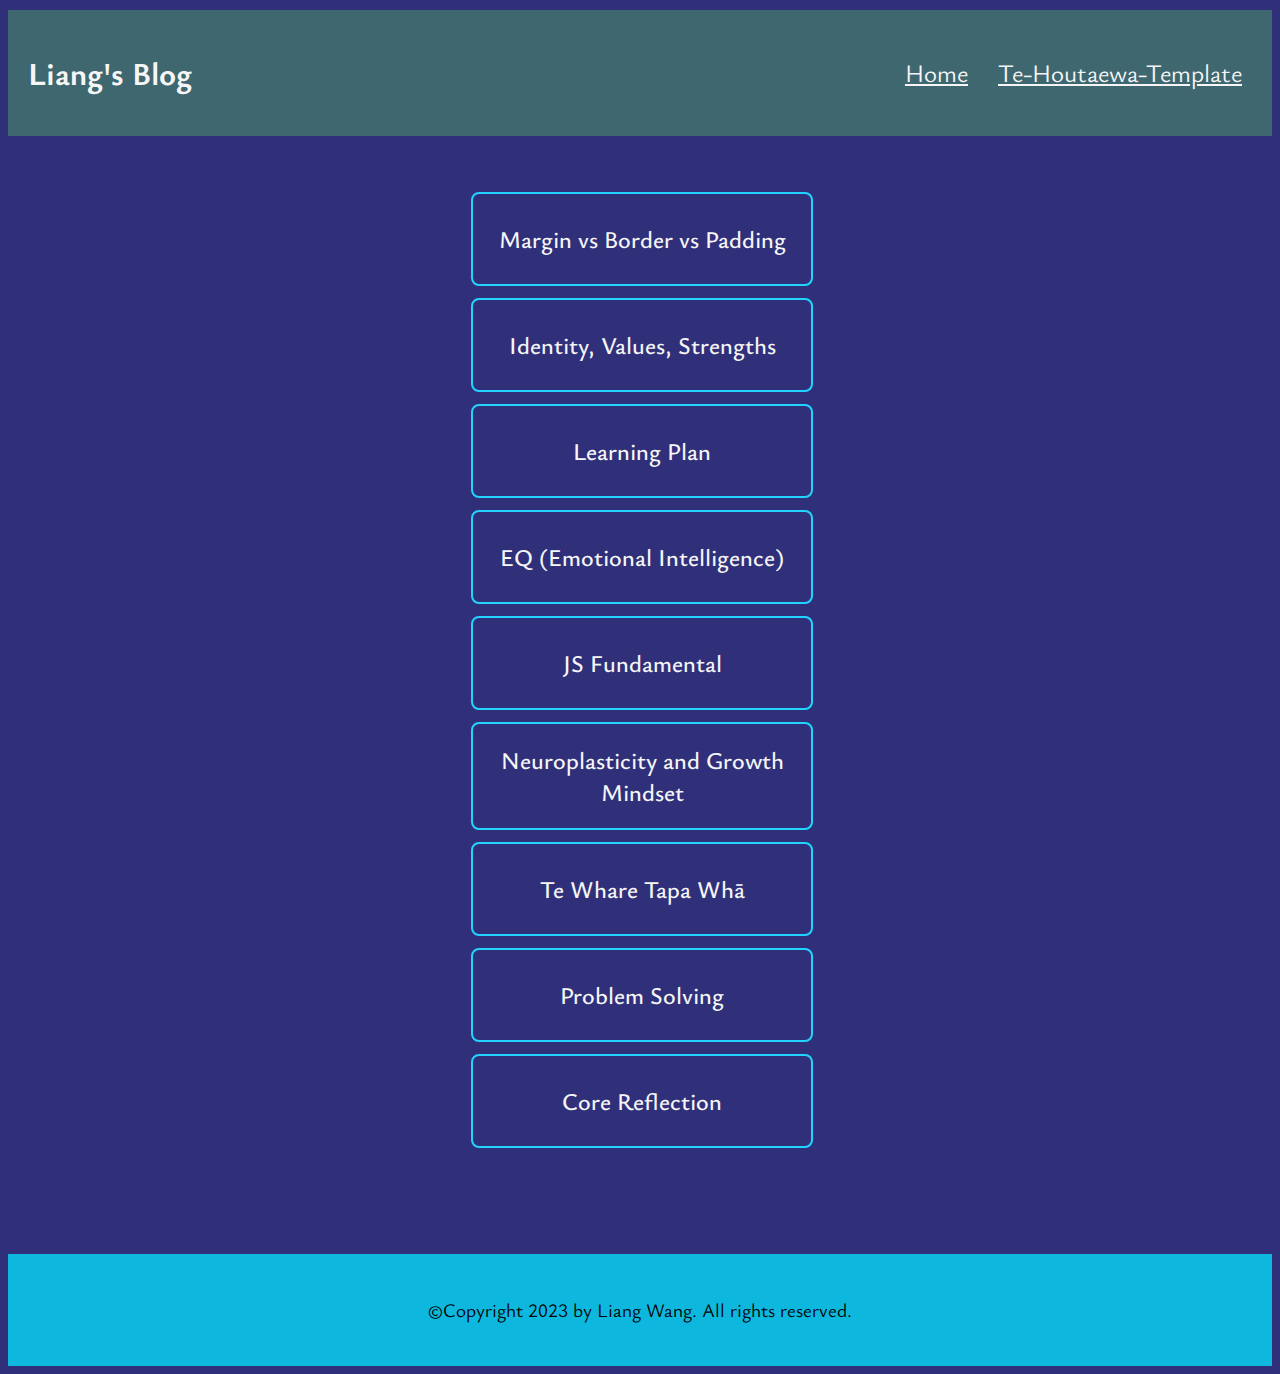
<file: index.html>
<html>
  <head>
    <title>Liang Wang's blog</title>
    <meta name="viewport" content="width=device-width, initial-scale=1.0" />
     <link href="./styles/main.css" rel="stylesheet" type="text/css">
  <body>
    <header class="header"> 
      <h1 id="menu-item">Liang's Blog</h1>
      <ul id="navigation">
        <li class="menu-item"><a href="index.html" class="menu-link">Home</a></li>
        <li class="menu-item"><a href="./blog/te-houtaewa-template.html" class="menu-link">Te-Houtaewa-Template</a></li>
      </ul>
    </header>    
    <main class="home-content">
      <section class="main-content-section"> 
        <div class="blog-content"> 
          <div class="blog-content-wrap">
            <a class="link" href="./blog/html-css.html">Margin vs Border vs Padding</a>
          </div>
          <div class="blog-content-wrap">
            <a class="link" href="./blog/identity-values.html">Identity, Values, Strengths</a>
          </div>
          <div class="blog-content-wrap">
            <a class="link" href="./blog/learning-plan.html">Learning Plan</a>
          </div> 
          <div class="blog-content-wrap">
            <a class="link" href="./blog/emotional-intelligence.html">EQ (Emotional Intelligence) </a>
          </div> 
          <div class="blog-content-wrap">
            <a class="link" href="./blog/javascript-dom.html">JS Fundamental </a>
          </div> 
          <div class="blog-content-wrap">
            <a class="link" href="./blog/neuroplasticity.html">Neuroplasticity and Growth Mindset</a>
          </div>
          <div class="blog-content-wrap">
            <a class="link" href="./blog/te-whare-tapa-wha.html">Te Whare Tapa Whā</a>
          </div>
          <div class="blog-content-wrap">
            <a class="link" href="./blog/problem-solving.html">Problem Solving</a>
          </div>
          <div class="blog-content-wrap">
            <a class="link" href="./blog/foundations-reflection.html">Core Reflection</a>
          </div>
        </div> 
      </section> 
    </main>
    <footer class="footer">
       <p>©Copyright 2023 by Liang Wang. All rights reserved.</p>
    </footer>  
  </body>
</html>
</file>
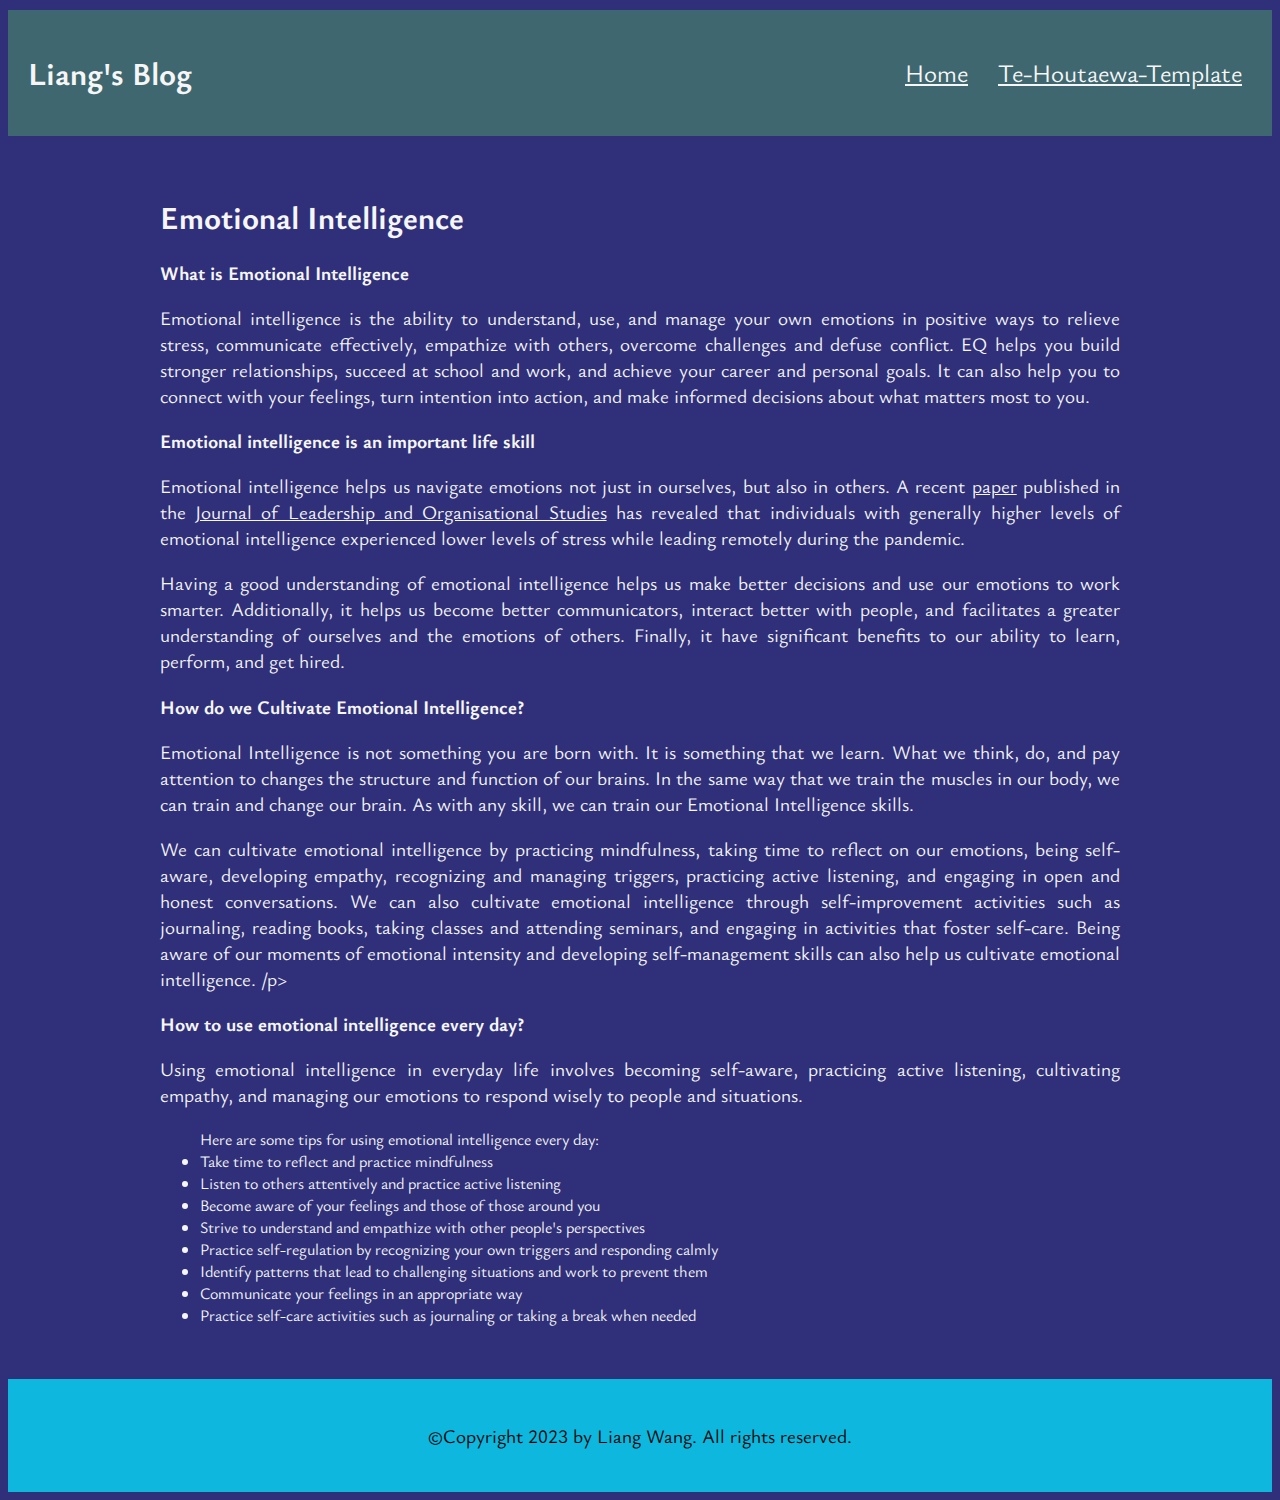
<file: blog/emotional-intelligence.html>
<!DOCTYPE html>
<html>
  <head>
    <title>Emotional Intelligence</title>
    <meta charset="UTF-8" />
    <meta
      name="viewport"
      content="width=device-width, initial-scale=1.0"
    />
    <link
      href="../styles/main.css"
      rel="stylesheet"
      type="text/css"
    />
  </head>

  <body>
    <header class="header">
      <h1 id="menu-item">Liang's Blog</h1>
      <ul id="navigation">
        <li class="menu-item">
          <a
            href="../index.html"
            class="menu-link"
            >Home</a
          >
        </li>
        <li class="menu-item">
          <a
            href="te-houtaewa-template.html"
            class="menu-link"
            >Te-Houtaewa-Template</a
          >
        </li>
      </ul>
    </header>
    <main class="main-content">
      <section class="main-content-section">
        <h1 class="main-content-section-h1">Emotional Intelligence</h1>
        <h2 class="justify">What is Emotional Intelligence</h2>
        <p>
          Emotional intelligence is the ability to understand, use, and manage
          your own emotions in positive ways to relieve stress, communicate
          effectively, empathize with others, overcome challenges and defuse
          conflict. EQ helps you build stronger relationships, succeed at school
          and work, and achieve your career and personal goals. It can also help
          you to connect with your feelings, turn intention into action, and
          make informed decisions about what matters most to you.
        </p>
        <h2 class="justify">
          Emotional intelligence is an important life skill
        </h2>
        <p>
          Emotional intelligence helps us navigate emotions not just in
          ourselves, but also in others. A recent
          <a
            class="inline-link"
            href="https://journals.sagepub.com/doi/10.1177/15480518211053531"
            target="_blank"
            >paper</a
          >
          published in the
          <a
            class="inline-link"
            href="https://journals.sagepub.com/doi/10.1177/15480518211053531"
            target="_blank"
            >Journal of Leadership and Organisational Studies</a
          >
          has revealed that individuals with generally higher levels of
          emotional intelligence experienced lower levels of stress while
          leading remotely during the pandemic.
        </p>
        <p>
          Having a good understanding of emotional intelligence helps us make
          better decisions and use our emotions to work smarter. Additionally,
          it helps us become better communicators, interact better with people,
          and facilitates a greater understanding of ourselves and the emotions
          of others. Finally, it have significant benefits to our ability to
          learn, perform, and get hired.
        </p>
        <h2 class="justify">How do we Cultivate Emotional Intelligence?</h2>
        <p>
          Emotional Intelligence is not something you are born with. It is
          something that we learn. What we think, do, and pay attention to
          changes the structure and function of our brains. In the same way that
          we train the muscles in our body, we can train and change our brain.
          As with any skill, we can train our Emotional Intelligence skills.
        </p>
        <p>
          We can cultivate emotional intelligence by practicing mindfulness,
          taking time to reflect on our emotions, being self-aware, developing
          empathy, recognizing and managing triggers, practicing active
          listening, and engaging in open and honest conversations. We can also
          cultivate emotional intelligence through self-improvement activities
          such as journaling, reading books, taking classes and attending
          seminars, and engaging in activities that foster self-care. Being
          aware of our moments of emotional intensity and developing
          self-management skills can also help us cultivate emotional
          intelligence. /p>
        </p>

        <h2 class="justify">How to use emotional intelligence every day?</h2>
        <p>
          Using emotional intelligence in everyday life involves becoming
          self-aware, practicing active listening, cultivating empathy, and
          managing our emotions to respond wisely to people and situations.
        </p>
        <ul>
          Here are some tips for using emotional intelligence every day:
          <li>Take time to reflect and practice mindfulness</li>
          <li>Listen to others attentively and practice active listening</li>
          <li>Become aware of your feelings and those of those around you</li>
          <li>
            Strive to understand and empathize with other people's perspectives
          </li>
          <li>
            Practice self-regulation by recognizing your own triggers and
            responding calmly
          </li>
          <li>
            Identify patterns that lead to challenging situations and work to
            prevent them
          </li>
          <li>Communicate your feelings in an appropriate way</li>
          <li>
            Practice self-care activities such as journaling or taking a break
            when needed
          </li>
        </ul>
      </section>
    </main>
    <footer class="footer">
      <p>©Copyright 2023 by Liang Wang. All rights reserved.</p>
    </footer>
  </body>
</html>
</file>
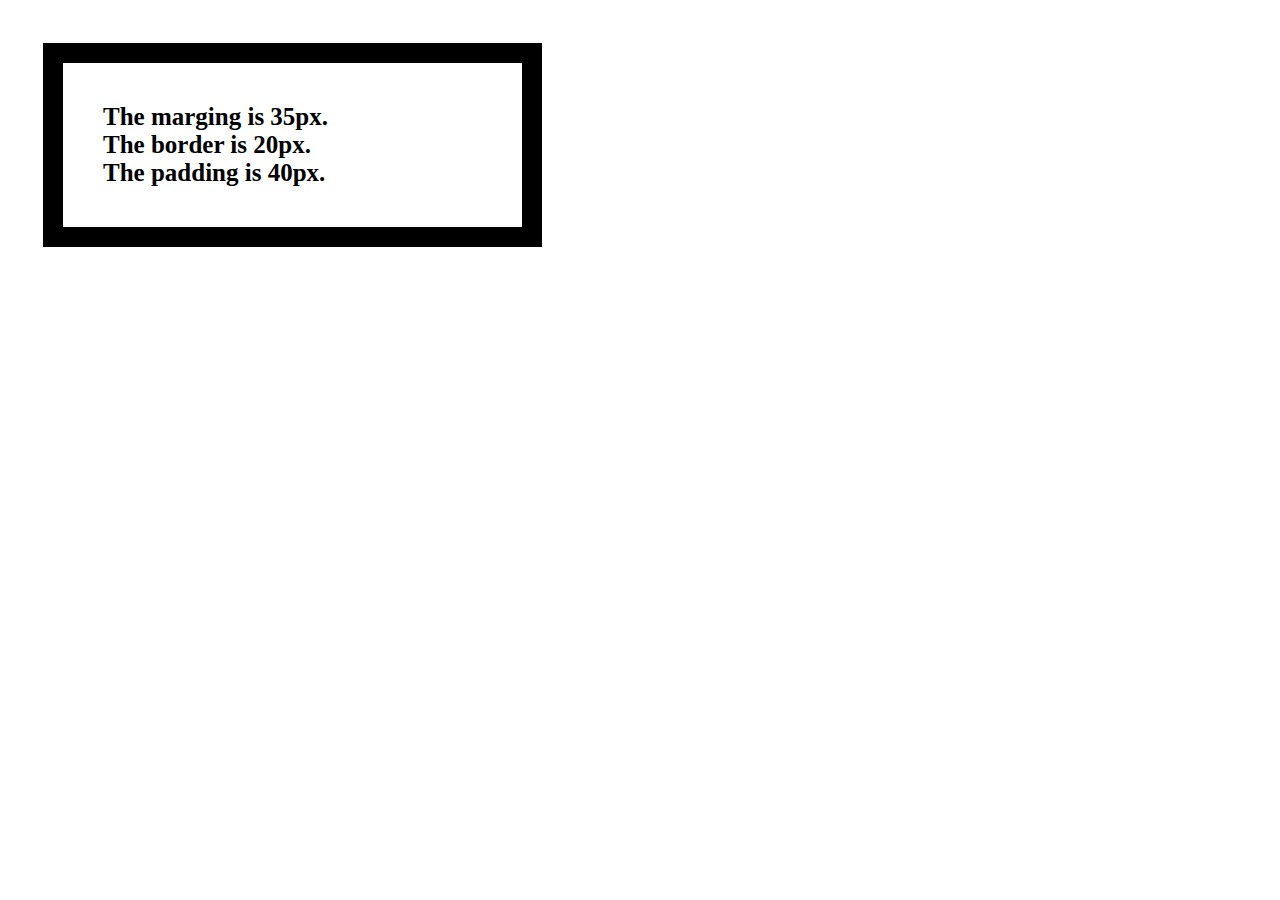
<file: blog/example.html>
<!DOCTYPE html>
<html>
  <head>
    <title>margin, boder, and padding example</title>
    <style>
      body {
        display: flex;
        font-weight: 600;
        font-size: 25px;
      }
      #example {
        background-color: white;
        width: 30%;
        margin: 35px;
        border: 20px solid;
        padding: 40px;
      }
    </style>
  </head>
  <body>

    <div id="example">
      The marging is 35px. 
      <br/>
      The border is 20px. 
      <br />
      The padding is 40px.
    </div>
   
  </body>
</html>
</file>
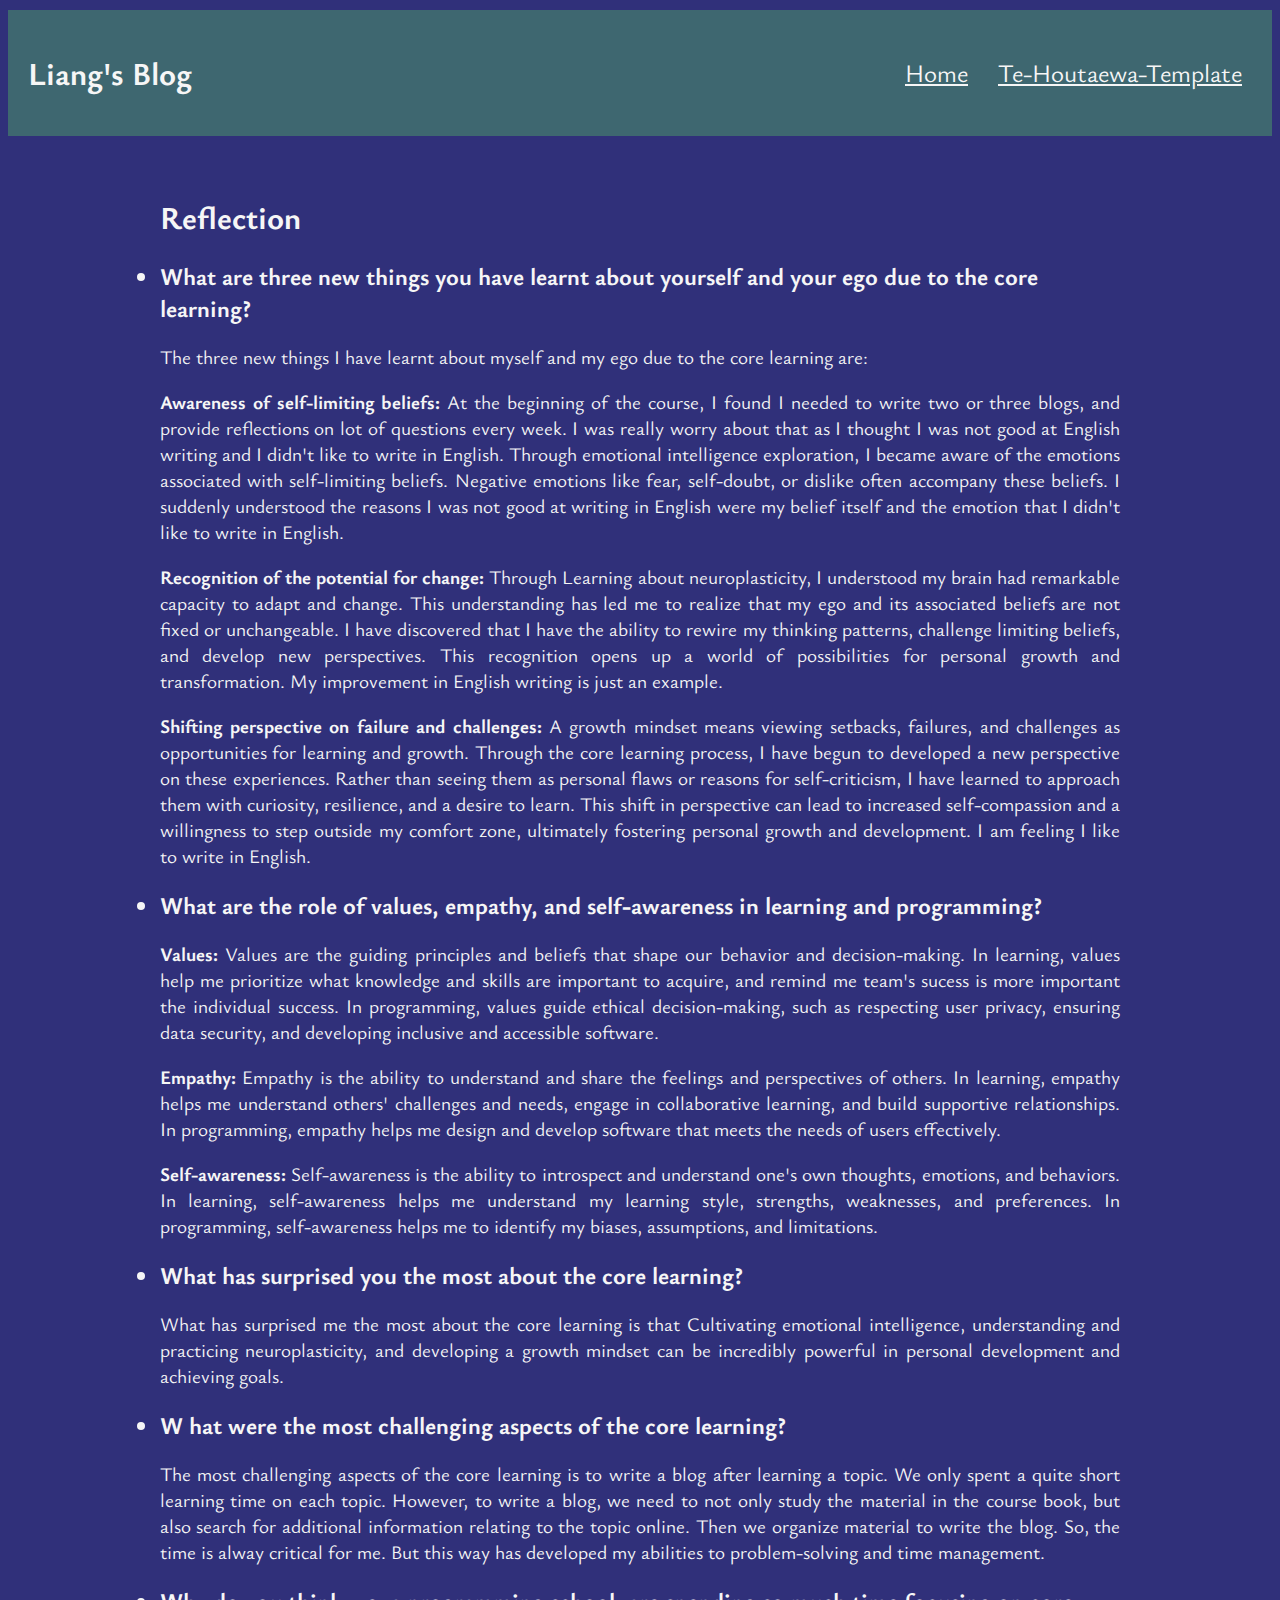
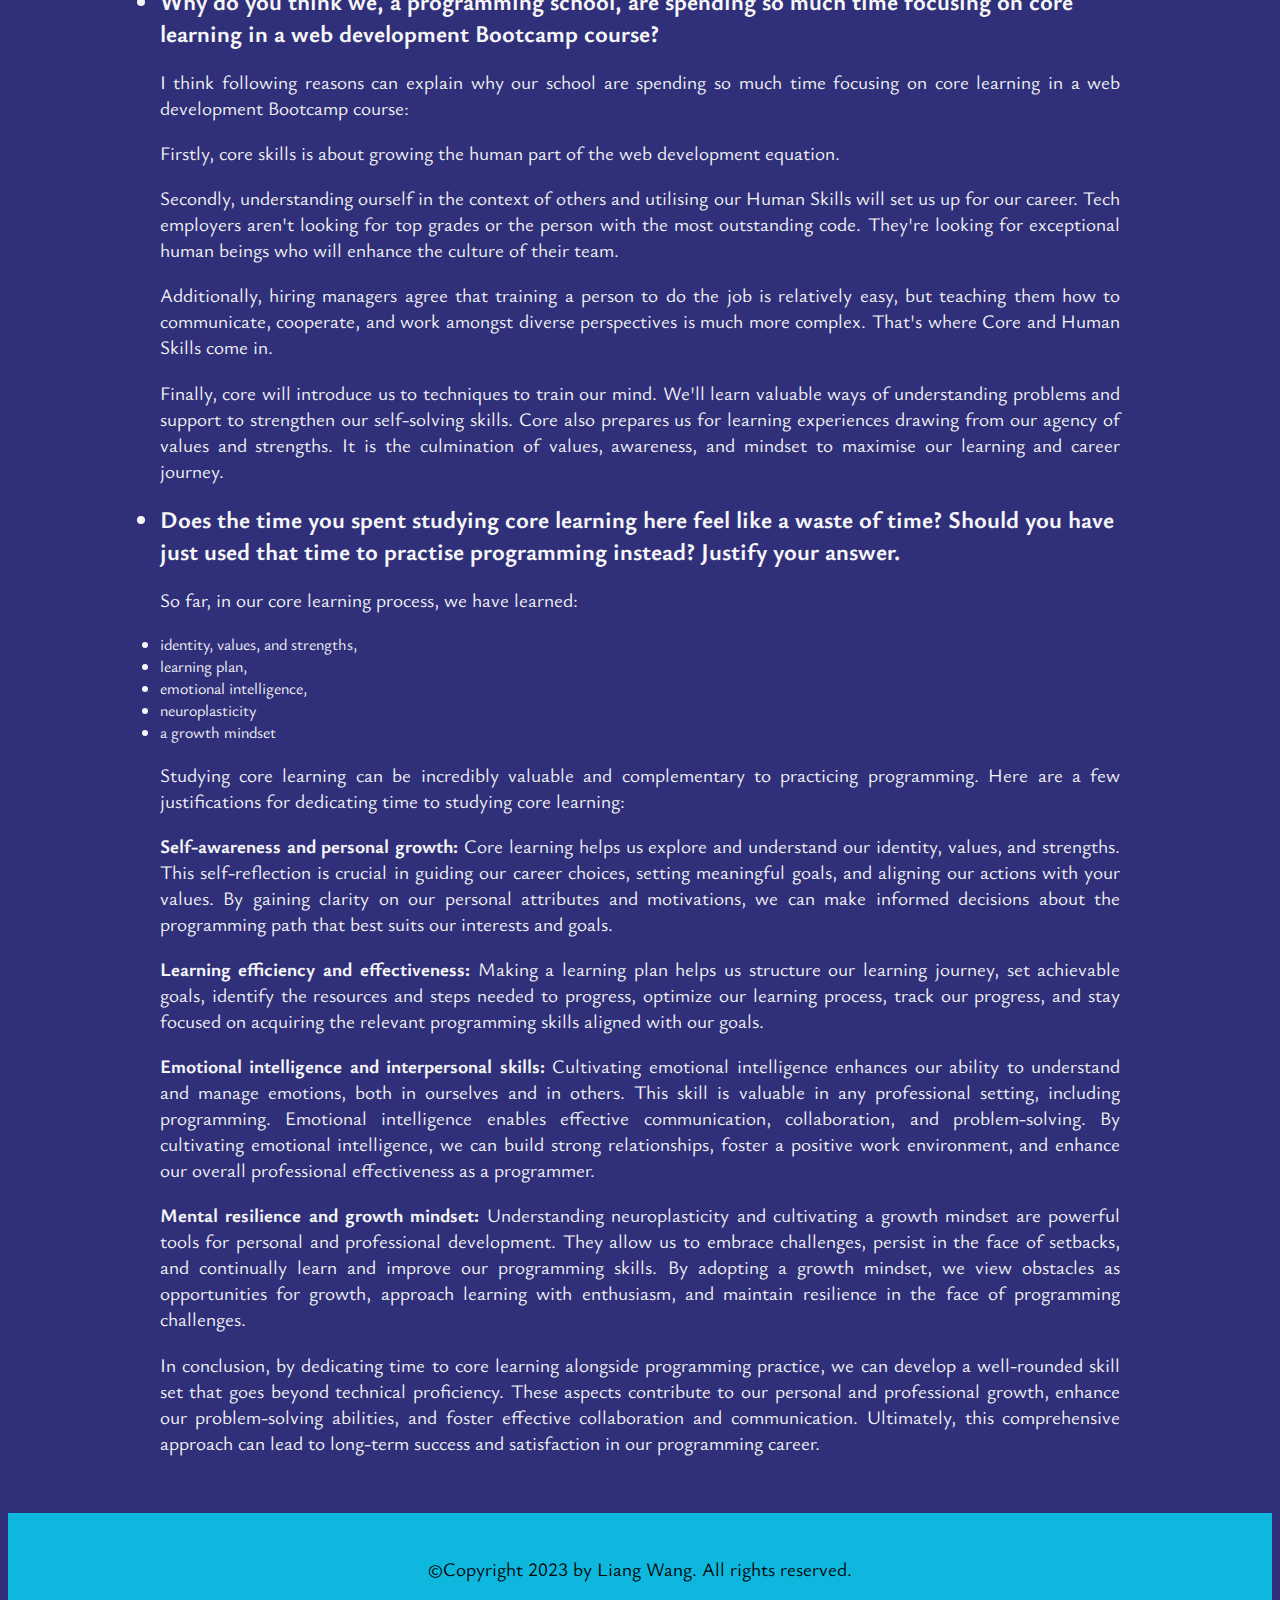
<file: blog/foundations-reflection.html>
<!DOCTYPE html>
<html>
  <head>
    <title>Reflection</title>
    <meta charset="UTF-8" />
    <meta
      name="viewport"
      content="width=device-width, initial-scale=1.0"
    />
    <link
      href="../styles/main.css"
      rel="stylesheet"
      type="text/css"
    />
  </head>

  <body>
    <header class="header">
      <h1 id="menu-item">Liang's Blog</h1>
      <ul id="navigation">
        <li class="menu-item">
          <a
            href="../index.html"
            class="menu-link"
            >Home</a
          >
        </li>
        <li class="menu-item">
          <a
            href="te-houtaewa-template.html"
            class="menu-link"
            >Te-Houtaewa-Template</a
          >
        </li>
      </ul>
    </header>
    <main class="main-content">
      <section class="main-content-section">
        <h1 class="main-content-section-h1">Reflection</h1>
        <h2>
          <li>
            What are three new things you have learnt about yourself and your
            ego due to the core learning?
          </li>
        </h2>
        <p>
          The three new things I have learnt about myself and my ego due to the
          core learning are:
        </p>
        <p>
          <span>Awareness of self-limiting beliefs: </span>At the beginning of
          the course, I found I needed to write two or three blogs, and provide
          reflections on lot of questions every week. I was really worry about
          that as I thought I was not good at English writing and I didn't like
          to write in English. Through emotional intelligence exploration, I
          became aware of the emotions associated with self-limiting beliefs.
          Negative emotions like fear, self-doubt, or dislike often accompany
          these beliefs. I suddenly understood the reasons I was not good at
          writing in English were my belief itself and the emotion that I didn't
          like to write in English.
        </p>

        <p>
          <span>Recognition of the potential for change: </span>Through Learning
          about neuroplasticity, I understood my brain had remarkable capacity
          to adapt and change. This understanding has led me to realize that my
          ego and its associated beliefs are not fixed or unchangeable. I have
          discovered that I have the ability to rewire my thinking patterns,
          challenge limiting beliefs, and develop new perspectives. This
          recognition opens up a world of possibilities for personal growth and
          transformation. My improvement in English writing is just an example.
        </p>
        <p>
          <span>Shifting perspective on failure and challenges: </span>A growth
          mindset means viewing setbacks, failures, and challenges as
          opportunities for learning and growth. Through the core learning
          process, I have begun to developed a new perspective on these
          experiences. Rather than seeing them as personal flaws or reasons for
          self-criticism, I have learned to approach them with curiosity,
          resilience, and a desire to learn. This shift in perspective can lead
          to increased self-compassion and a willingness to step outside my
          comfort zone, ultimately fostering personal growth and development. I
          am feeling I like to write in English.
        </p>

        <h2>
          <li>
            What are the role of values, empathy, and self-awareness in learning
            and programming?
          </li>
        </h2>
        <p>
          <span>Values: </span>Values are the guiding principles and beliefs
          that shape our behavior and decision-making. In learning, values help
          me prioritize what knowledge and skills are important to acquire, and
          remind me team's sucess is more important the individual success. In
          programming, values guide ethical decision-making, such as respecting
          user privacy, ensuring data security, and developing inclusive and
          accessible software.
        </p>
        <p>
          <span>Empathy: </span>Empathy is the ability to understand and share
          the feelings and perspectives of others. In learning, empathy helps me
          understand others' challenges and needs, engage in collaborative
          learning, and build supportive relationships. In programming, empathy
          helps me design and develop software that meets the needs of users
          effectively.
        </p>
        <p>
          <span>Self-awareness: </span>Self-awareness is the ability to
          introspect and understand one's own thoughts, emotions, and behaviors.
          In learning, self-awareness helps me understand my learning style,
          strengths, weaknesses, and preferences. In programming, self-awareness
          helps me to identify my biases, assumptions, and limitations.
        </p>

        <h2>
          <li>What has surprised you the most about the core learning?</li>
        </h2>
        <p>
          What has surprised me the most about the core learning is that
          Cultivating emotional intelligence, understanding and practicing
          neuroplasticity, and developing a growth mindset can be incredibly
          powerful in personal development and achieving goals.
        </p>

        <h2>
          <li>W hat were the most challenging aspects of the core learning?</li>
        </h2>
        <p>
          The most challenging aspects of the core learning is to write a blog
          after learning a topic. We only spent a quite short learning time on
          each topic. However, to write a blog, we need to not only study the
          material in the course book, but also search for additional
          information relating to the topic online. Then we organize material to
          write the blog. So, the time is alway critical for me. But this way
          has developed my abilities to problem-solving and time management.
        </p>

        <h2>
          <li>
            Why do you think we, a programming school, are spending so much time
            focusing on core learning in a web development Bootcamp course?
          </li>
        </h2>
        <p>
          I think following reasons can explain why our school are spending so
          much time focusing on core learning in a web development Bootcamp
          course:
        </p>
        <p>
          Firstly, core skills is about growing the human part of the web
          development equation.
        </p>
        <p>
          Secondly, understanding ourself in the context of others and utilising
          our Human Skills will set us up for our career. Tech employers aren't
          looking for top grades or the person with the most outstanding code.
          They're looking for exceptional human beings who will enhance the
          culture of their team.
        </p>
        <p>
          Additionally, hiring managers agree that training a person to do the
          job is relatively easy, but teaching them how to communicate,
          cooperate, and work amongst diverse perspectives is much more complex.
          That's where Core and Human Skills come in.
        </p>
        <p>
          Finally, core will introduce us to techniques to train our mind. We'll
          learn valuable ways of understanding problems and support to
          strengthen our self-solving skills. Core also prepares us for learning
          experiences drawing from our agency of values and strengths. It is the
          culmination of values, awareness, and mindset to maximise our learning
          and career journey.
        </p>

        <h2>
          <li>
            Does the time you spent studying core learning here feel like a
            waste of time? Should you have just used that time to practise
            programming instead? Justify your answer.
          </li>
        </h2>
        <p>So far, in our core learning process, we have learned:</p>
        <li>identity, values, and strengths,</li>
        <li>learning plan,</li>
        <li>emotional intelligence,</li>
        <li>neuroplasticity</li>
        <li>a growth mindset</li>
        <p>
          Studying core learning can be incredibly valuable and complementary to
          practicing programming. Here are a few justifications for dedicating
          time to studying core learning:
        </p>
        <p>
          <span>Self-awareness and personal growth: </span>Core learning helps
          us explore and understand our identity, values, and strengths. This
          self-reflection is crucial in guiding our career choices, setting
          meaningful goals, and aligning our actions with your values. By
          gaining clarity on our personal attributes and motivations, we can
          make informed decisions about the programming path that best suits our
          interests and goals.
        </p>
        <p>
          <span>Learning efficiency and effectiveness: </span>Making a learning
          plan helps us structure our learning journey, set achievable goals,
          identify the resources and steps needed to progress, optimize our
          learning process, track our progress, and stay focused on acquiring
          the relevant programming skills aligned with our goals.
        </p>
        <p>
          <span>Emotional intelligence and interpersonal skills: </span
          >Cultivating emotional intelligence enhances our ability to understand
          and manage emotions, both in ourselves and in others. This skill is
          valuable in any professional setting, including programming. Emotional
          intelligence enables effective communication, collaboration, and
          problem-solving. By cultivating emotional intelligence, we can build
          strong relationships, foster a positive work environment, and enhance
          our overall professional effectiveness as a programmer.
        </p>
        <p>
          <span>Mental resilience and growth mindset: </span>Understanding
          neuroplasticity and cultivating a growth mindset are powerful tools
          for personal and professional development. They allow us to embrace
          challenges, persist in the face of setbacks, and continually learn and
          improve our programming skills. By adopting a growth mindset, we view
          obstacles as opportunities for growth, approach learning with
          enthusiasm, and maintain resilience in the face of programming
          challenges.
        </p>
        <p>
          In conclusion, by dedicating time to core learning alongside
          programming practice, we can develop a well-rounded skill set that
          goes beyond technical proficiency. These aspects contribute to our
          personal and professional growth, enhance our problem-solving
          abilities, and foster effective collaboration and communication.
          Ultimately, this comprehensive approach can lead to long-term success
          and satisfaction in our programming career.
        </p>
      </section>
    </main>
    <footer class="footer">
      <p>©Copyright 2023 by Liang Wang. All rights reserved.</p>
    </footer>
  </body>
</html>
</file>
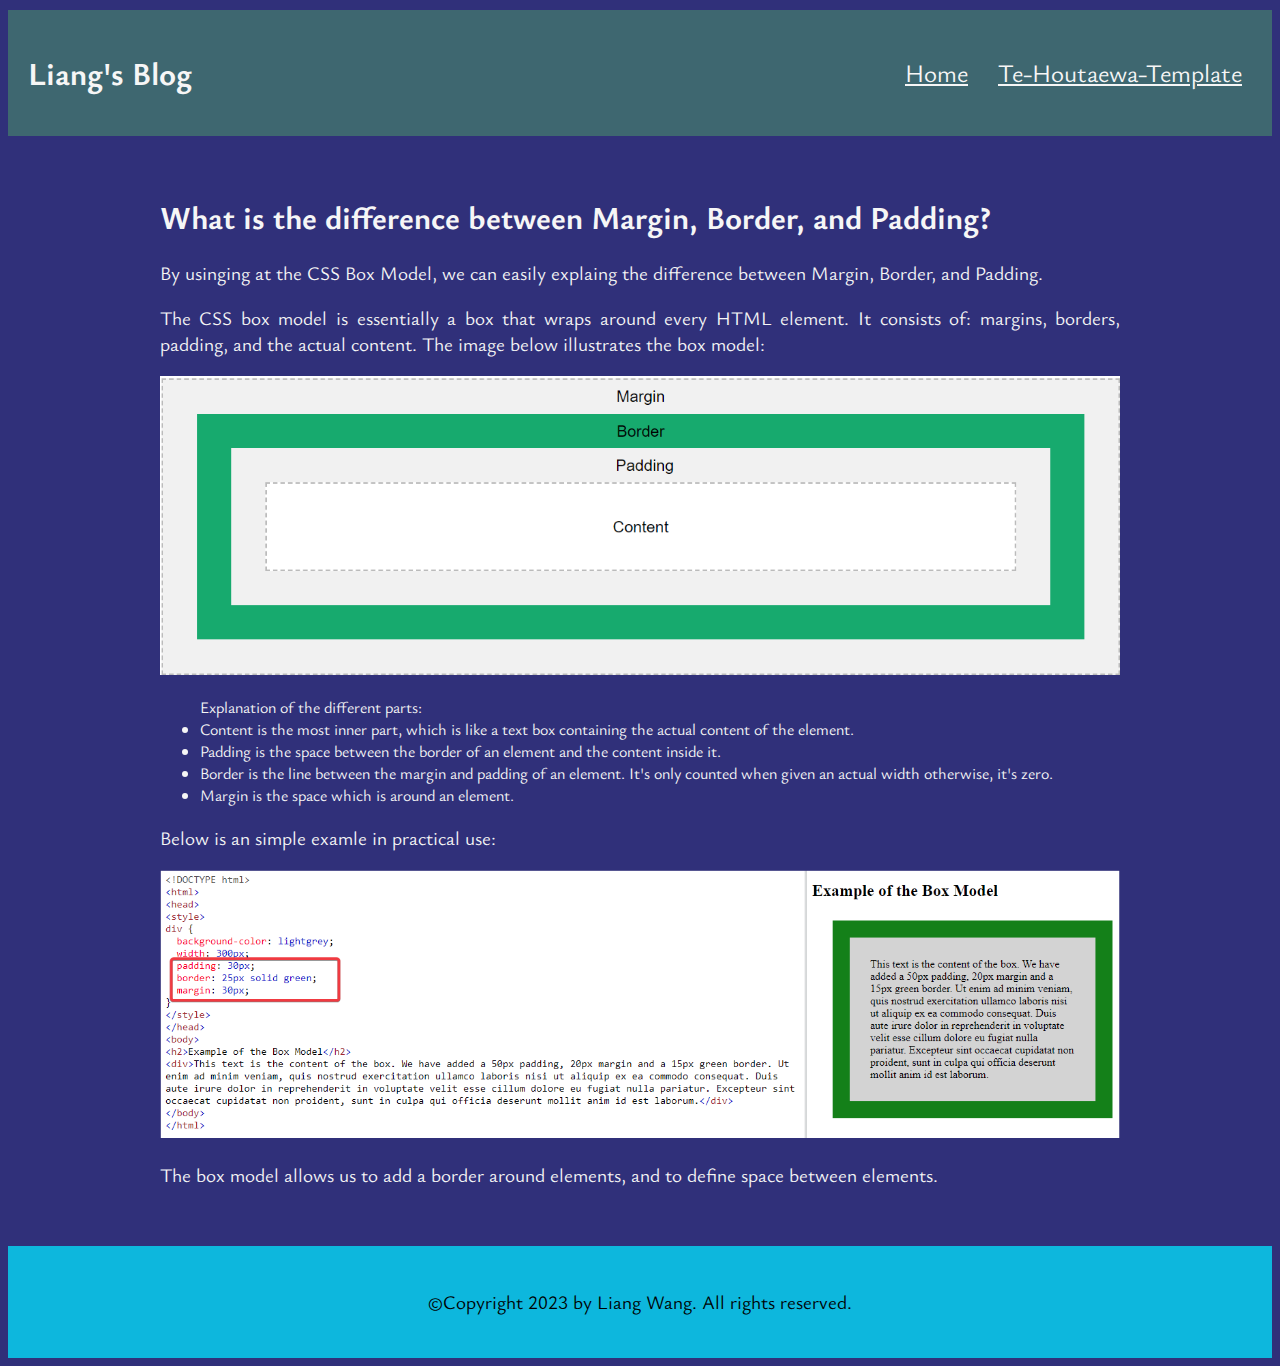
<file: blog/html-css.html>
<!DOCTYPE html>
<html>
  <head>
    <meta charset="UTF-8" />
    <meta
      name="viewport"
      content="width=device-width, initial-scale=1.0"
    />
    <link
      href="../styles/main.css"
      rel="stylesheet"
      type="text/css"
    />
    <title>Margin vs Border vs Padding</title>
  </head>

  <body>
    <header class="header">
      <h1 id="menu-item">Liang's Blog</h1>
      <ul id="navigation">
        <li class="menu-item">
          <a
            href="../index.html"
            class="menu-link"
            >Home</a
          >
        </li>
        <li class="menu-item">
          <a
            href="te-houtaewa-template.html"
            class="menu-link"
            >Te-Houtaewa-Template</a
          >
        </li>
      </ul>
    </header>
    <div class="main-content">
      <section class="main-content-section">
        <h1 class="main-content-section-h1">
          What is the difference between Margin, Border, and Padding?
        </h1>
        <p>
          By usinging at the CSS Box Model, we can easily explaing the
          difference between Margin, Border, and Padding.
        </p>
        <p>
          The CSS box model is essentially a box that wraps around every HTML
          element. It consists of: margins, borders, padding, and the actual
          content. The image below illustrates the box model:
        </p>

        <img
          class="image-example"
          src="../image/css-box-model.png"
          alt="CSS Box Model"
        />
        <ul>
          Explanation of the different parts:
          <li>
            Content is the most inner part, which is like a text box containing
            the actual content of the element.
          </li>
          <li>
            Padding is the space between the border of an element and the
            content inside it.
          </li>

          <li>
            Border is the line between the margin and padding of an element.
            It's only counted when given an actual width otherwise, it's zero.
          </li>
          <li>Margin is the space which is around an element.</li>
        </ul>

        <p>Below is an simple examle in practical use:</p>

        <div>
          <div class="image-wrap">
            <div>
              <img
                class="image-example"
                src="../image/box-css-code.png"
                alt="Box model example"
              />
            </div>
            <div>
              <img
                class="image-example"
                src="../image/box-css-result.png"
                alt="Box model example"
              />
            </div>
          </div>

          <p>
            The box model allows us to add a border around elements, and to
            define space between elements.
          </p>
        </div>
      </section>
    </div>

    <footer class="footer">
      <p>©Copyright 2023 by Liang Wang. All rights reserved.</p>
    </footer>
  </body>
</html>
</file>
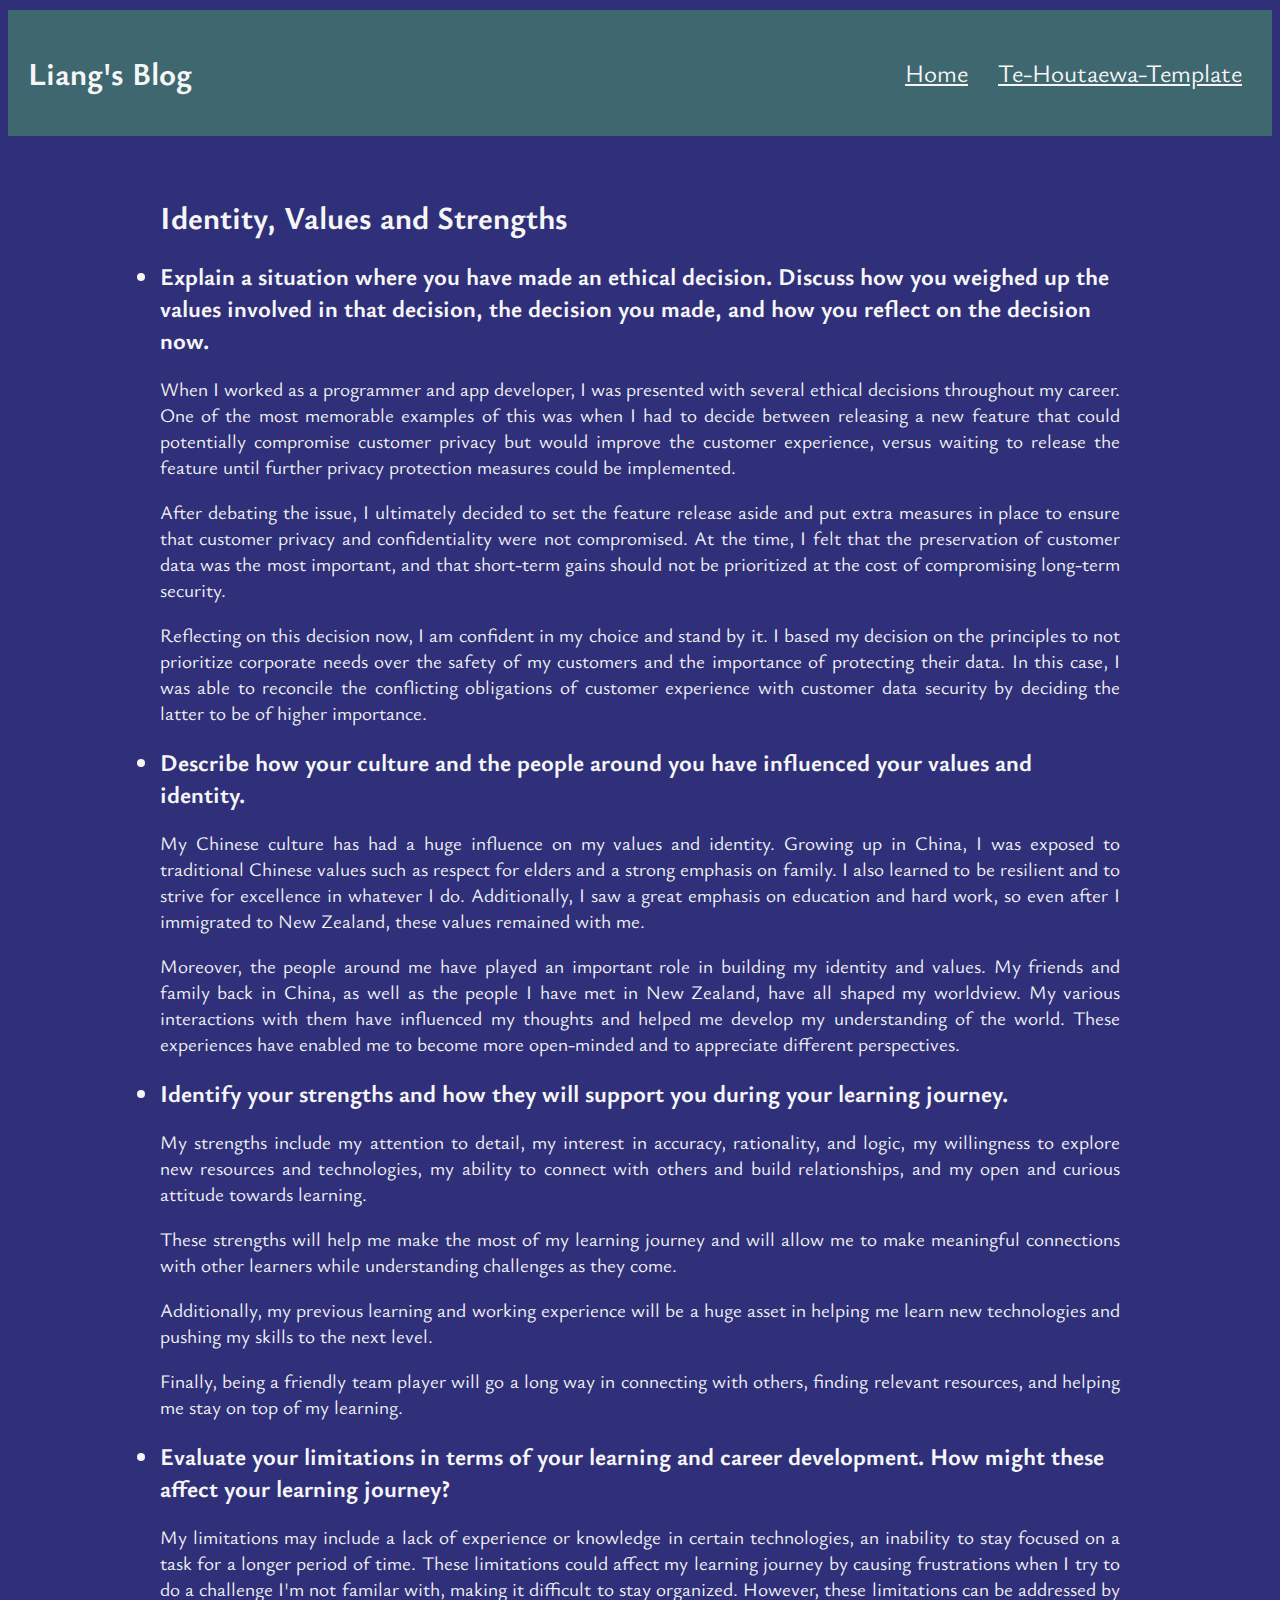
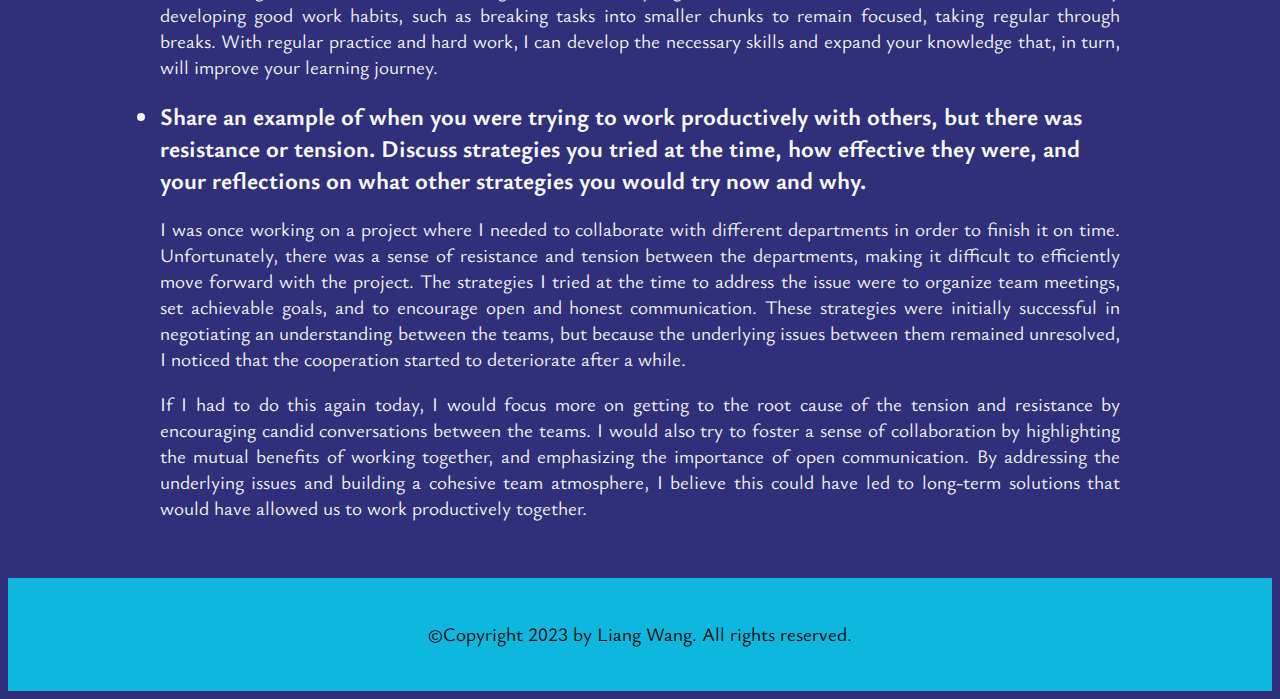
<file: blog/identity-values.html>
<!DOCTYPE html>
<html lang="en">
  <head>
    <title>My Identity, Values and Strengths</title>
    <meta charset="UTF-8" />
    <meta
      name="viewport"
      content="width=device-width, initial-scale=1.0"
    />
    <link
      href="../styles/main.css"
      rel="stylesheet"
      type="text/css"
    />
    
  </head>
  <body>
    <header class="header"> 
      <h1 id="menu-item">Liang's Blog</h1>
      <ul id="navigation">
        <li class="menu-item"><a href="../index.html" class="menu-link">Home</a></li>
        <li class="menu-item"><a href="te-houtaewa-template.html" class="menu-link">Te-Houtaewa-Template</a></li>
      </ul>
    </header>   
    <main class="main-content">
      <section class="main-content-section">
        <h1 class="main-content-section-h1">Identity, Values and Strengths</h1>
        <h2>
          <li>
            Explain a situation where you have made an ethical decision. Discuss
            how you weighed up the values involved in that decision, the
            decision you made, and how you reflect on the decision now.
          </li>
        </h2>
        <p>
          When I worked as a programmer and app developer, I was presented with
          several ethical decisions throughout my career. One of the most
          memorable examples of this was when I had to decide between releasing
          a new feature that could potentially compromise customer privacy but
          would improve the customer experience, versus waiting to release the
          feature until further privacy protection measures could be
          implemented.
        </p>
        <p>
          After debating the issue, I ultimately decided to set the feature
          release aside and put extra measures in place to ensure that customer
          privacy and confidentiality were not compromised. At the time, I felt
          that the preservation of customer data was the most important, and
          that short-term gains should not be prioritized at the cost of
          compromising long-term security.
        </p>
        <p>
          Reflecting on this decision now, I am confident in my choice and stand
          by it. I based my decision on the principles to not prioritize
          corporate needs over the safety of my customers and the importance of
          protecting their data. In this case, I was able to reconcile the
          conflicting obligations of customer experience with customer data
          security by deciding the latter to be of higher importance.
        </p>
        <h2>
          <li>
            Describe how your culture and the people around you have influenced
            your values and identity.
          </li>
        </h2>
        <p>
          My Chinese culture has had a huge influence on my values and identity.
          Growing up in China, I was exposed to traditional Chinese values such
          as respect for elders and a strong emphasis on family. I also learned
          to be resilient and to strive for excellence in whatever I do.
          Additionally, I saw a great emphasis on education and hard work, so
          even after I immigrated to New Zealand, these values remained with me.
        </p>
        <p>
          Moreover, the people around me have played an important role in
          building my identity and values. My friends and family back in China,
          as well as the people I have met in New Zealand, have all shaped my
          worldview. My various interactions with them have influenced my
          thoughts and helped me develop my understanding of the world. These
          experiences have enabled me to become more open-minded and to
          appreciate different perspectives.
        </p>
        <h2>
          <li>
            Identify your strengths and how they will support you during your
            learning journey.
          </li>
        </h2>
        <p>
          My strengths include my attention to detail, my interest in accuracy, rationality, and logic, my willingness to explore new resources and technologies, my ability to connect with others and build relationships, and my open and curious attitude towards learning.</p> 
          <p>These strengths will help me make the most of my learning journey and will allow me to make meaningful connections with other learners while understanding challenges as they come. </p>
          <p>Additionally, my previous learning and working experience will be a huge asset in helping me learn new technologies and pushing my skills to the next level. </p>
          <p>Finally, being a friendly team player will go a long way in connecting with others, finding relevant resources, and helping me stay on top of my learning.</p>
        </p>
        <h2>
          <li>
            Evaluate your limitations in terms of your learning and career
            development. How might these affect your learning journey?
          </li>
        </h2>
        <p>
          My limitations may include a lack of experience or knowledge in certain technologies, an inability to stay focused on a task for a longer period of time. These limitations could affect my learning journey by causing frustrations when I try to do a challenge I'm not familar with, making it difficult to stay organized. However, these limitations can be addressed by developing good work habits, such as breaking tasks into smaller chunks to remain focused, taking regular through breaks. With regular practice and hard work, I can develop the necessary skills and expand your knowledge that, in turn, will improve your learning journey.
        </p>
        <h2>
          <li>
            Share an example of when you were trying to work productively with
            others, but there was resistance or tension. Discuss strategies you
            tried at the time, how effective they were, and your reflections on
            what other strategies you would try now and why.
          </li>
        </h2>
        <p>
          I was once working on a project where I needed to collaborate with different departments in order to finish it on time. Unfortunately, there was a sense of resistance and tension between the departments, making it difficult to efficiently move forward with the project. The strategies I tried at the time to address the issue were to organize team meetings, set achievable goals, and to encourage open and honest communication. These strategies were initially successful in negotiating an understanding between the teams, but because the underlying issues between them remained unresolved, I noticed that the cooperation started to deteriorate after a while. 
        </p>
        <p>
          If I had to do this again today, I would focus more on getting to the root cause of the tension and resistance by encouraging candid conversations between the teams. I would also try to foster a sense of collaboration by highlighting the mutual benefits of working together, and emphasizing the importance of open communication. By addressing the underlying issues and building a cohesive team atmosphere, I believe this could have led to long-term solutions that would have allowed us to work productively together.
        </p>
      </section>
    </main>
    <footer class="footer">
      <p>©Copyright 2023 by Liang Wang. All rights reserved.</p>
    </footer>
  </body>
</html>
</file>
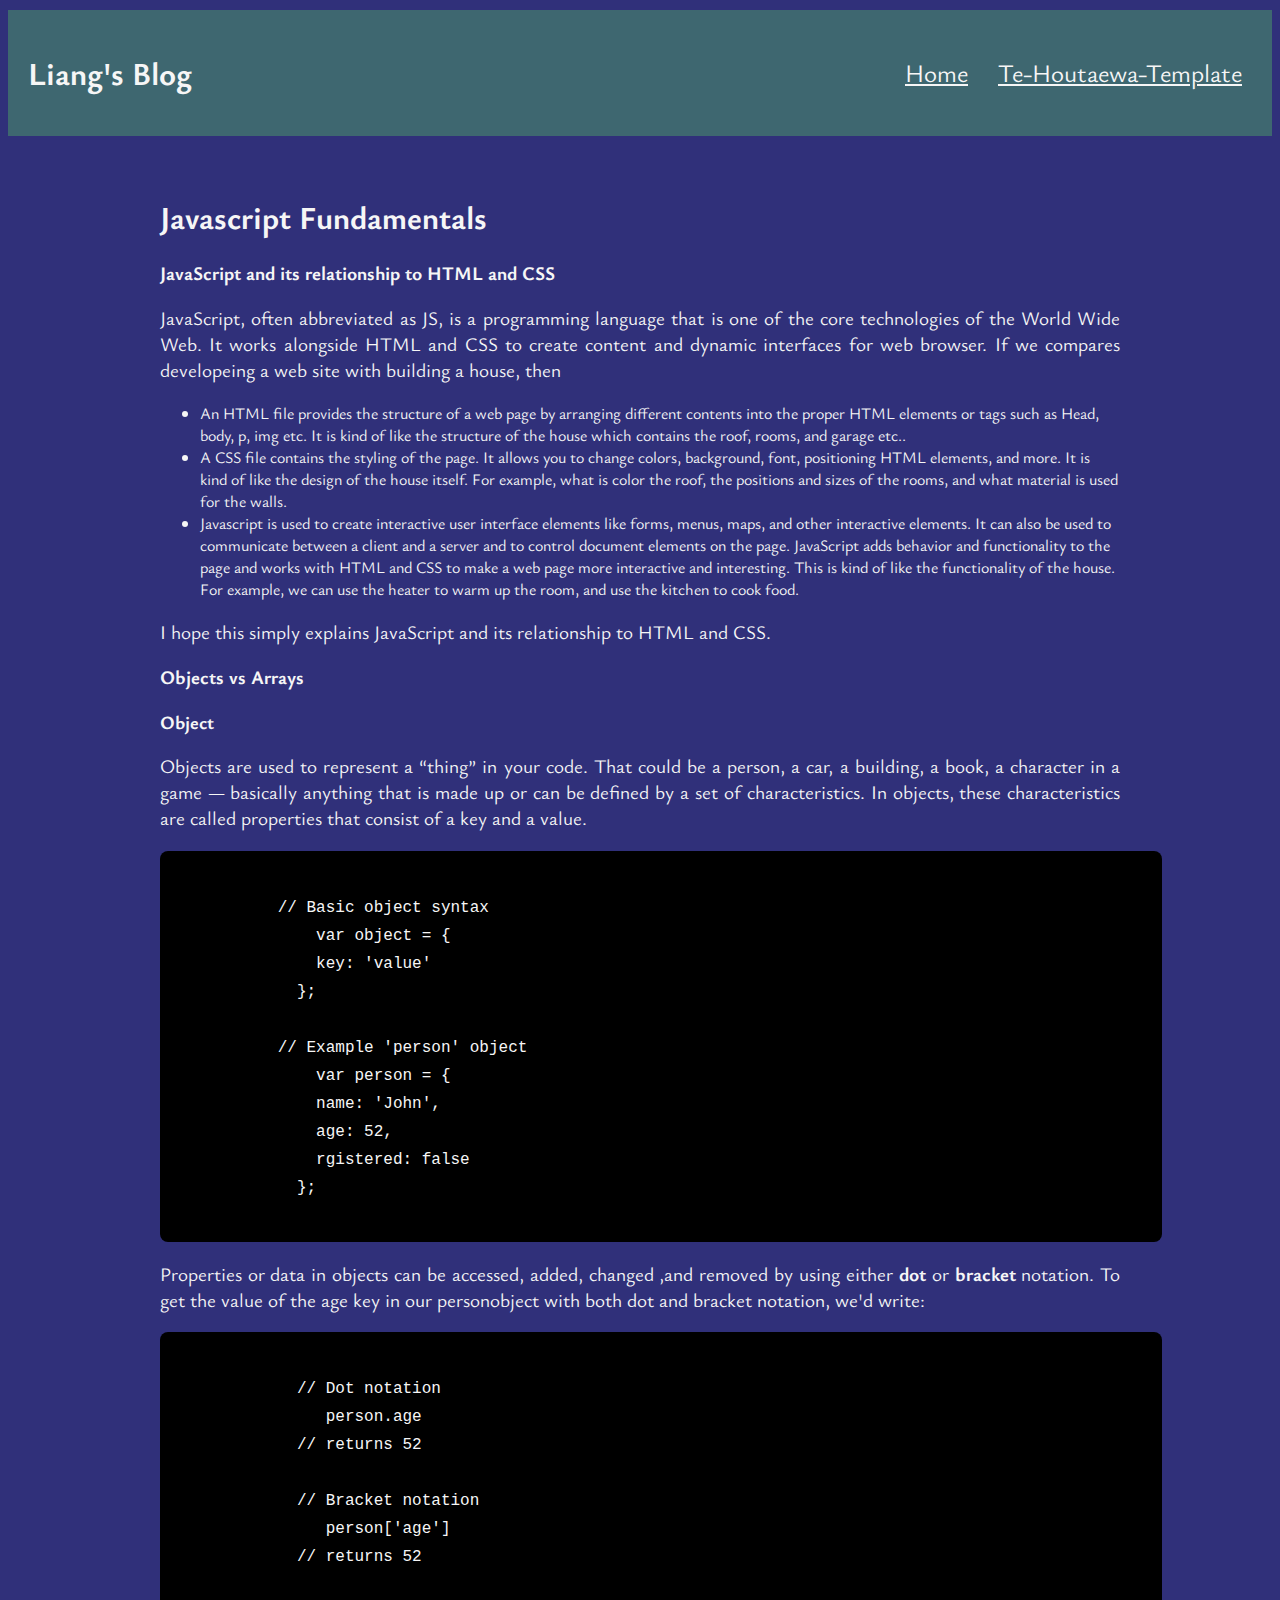
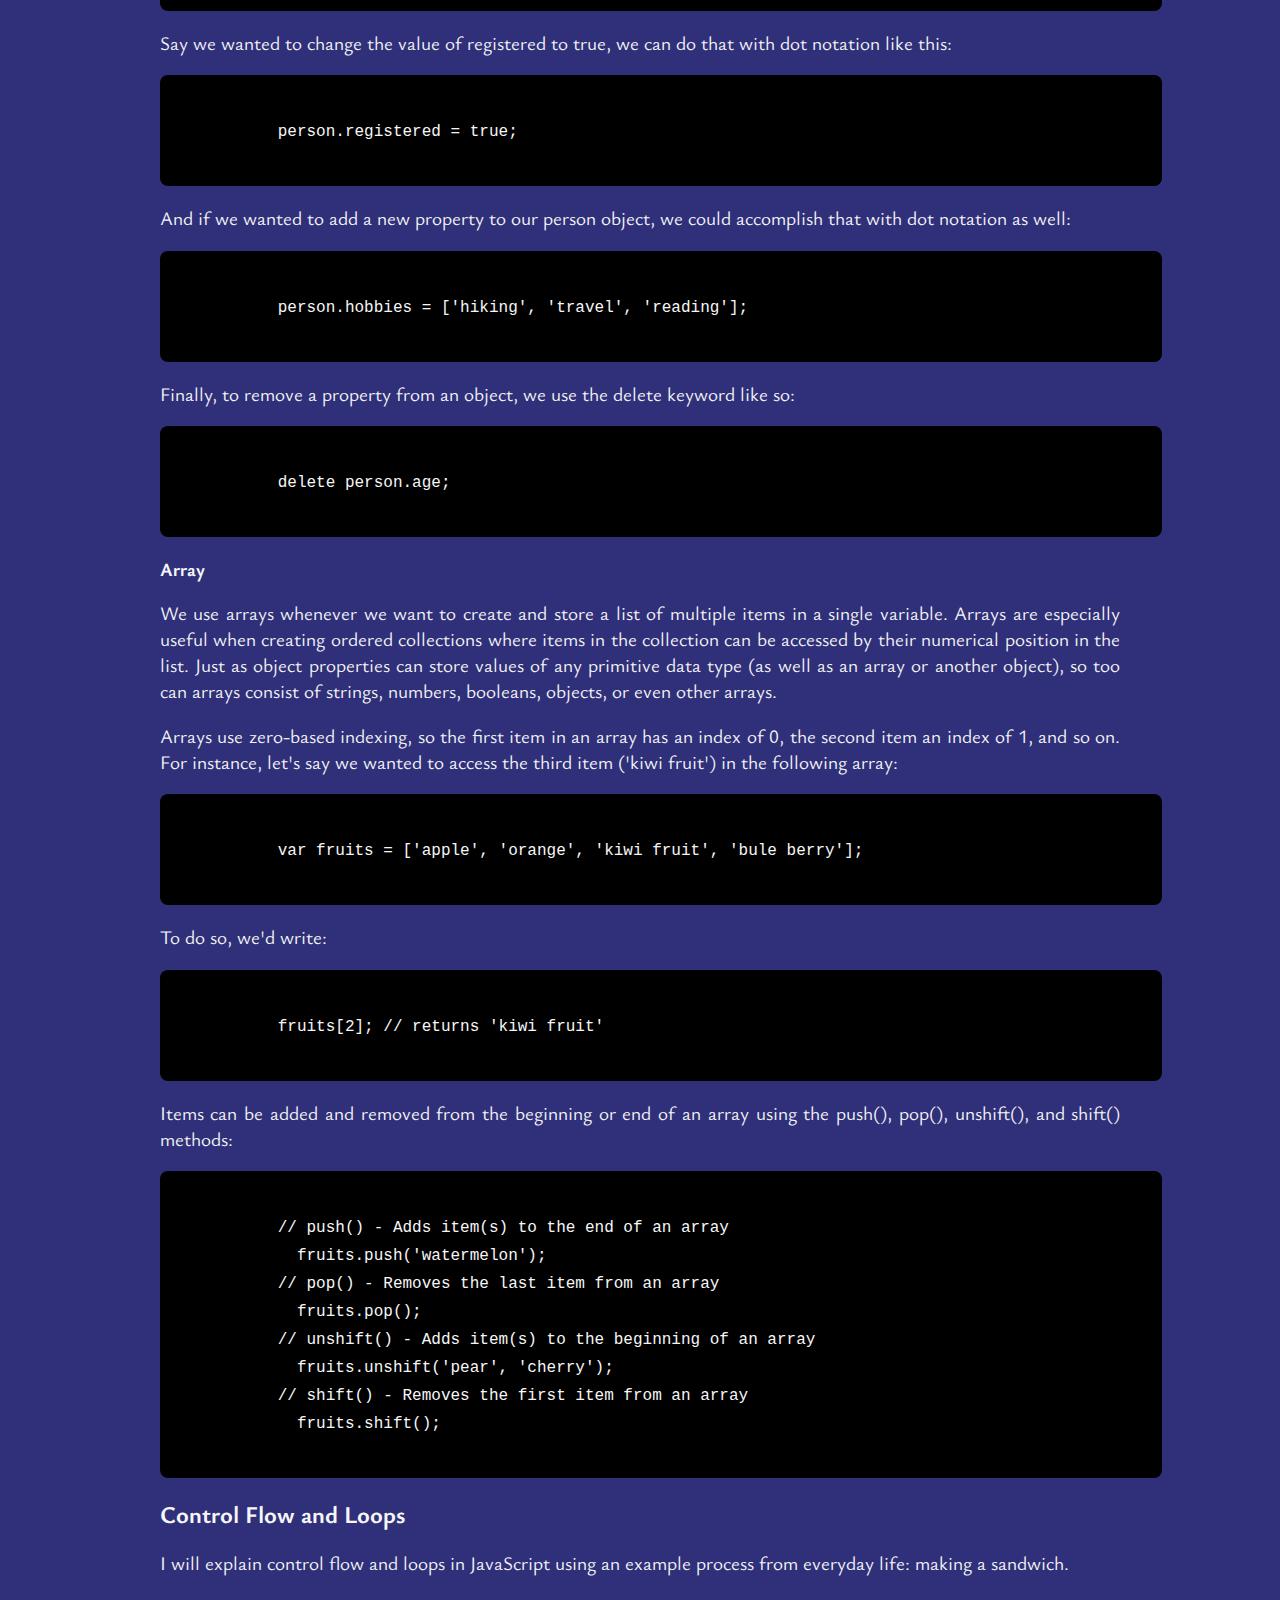
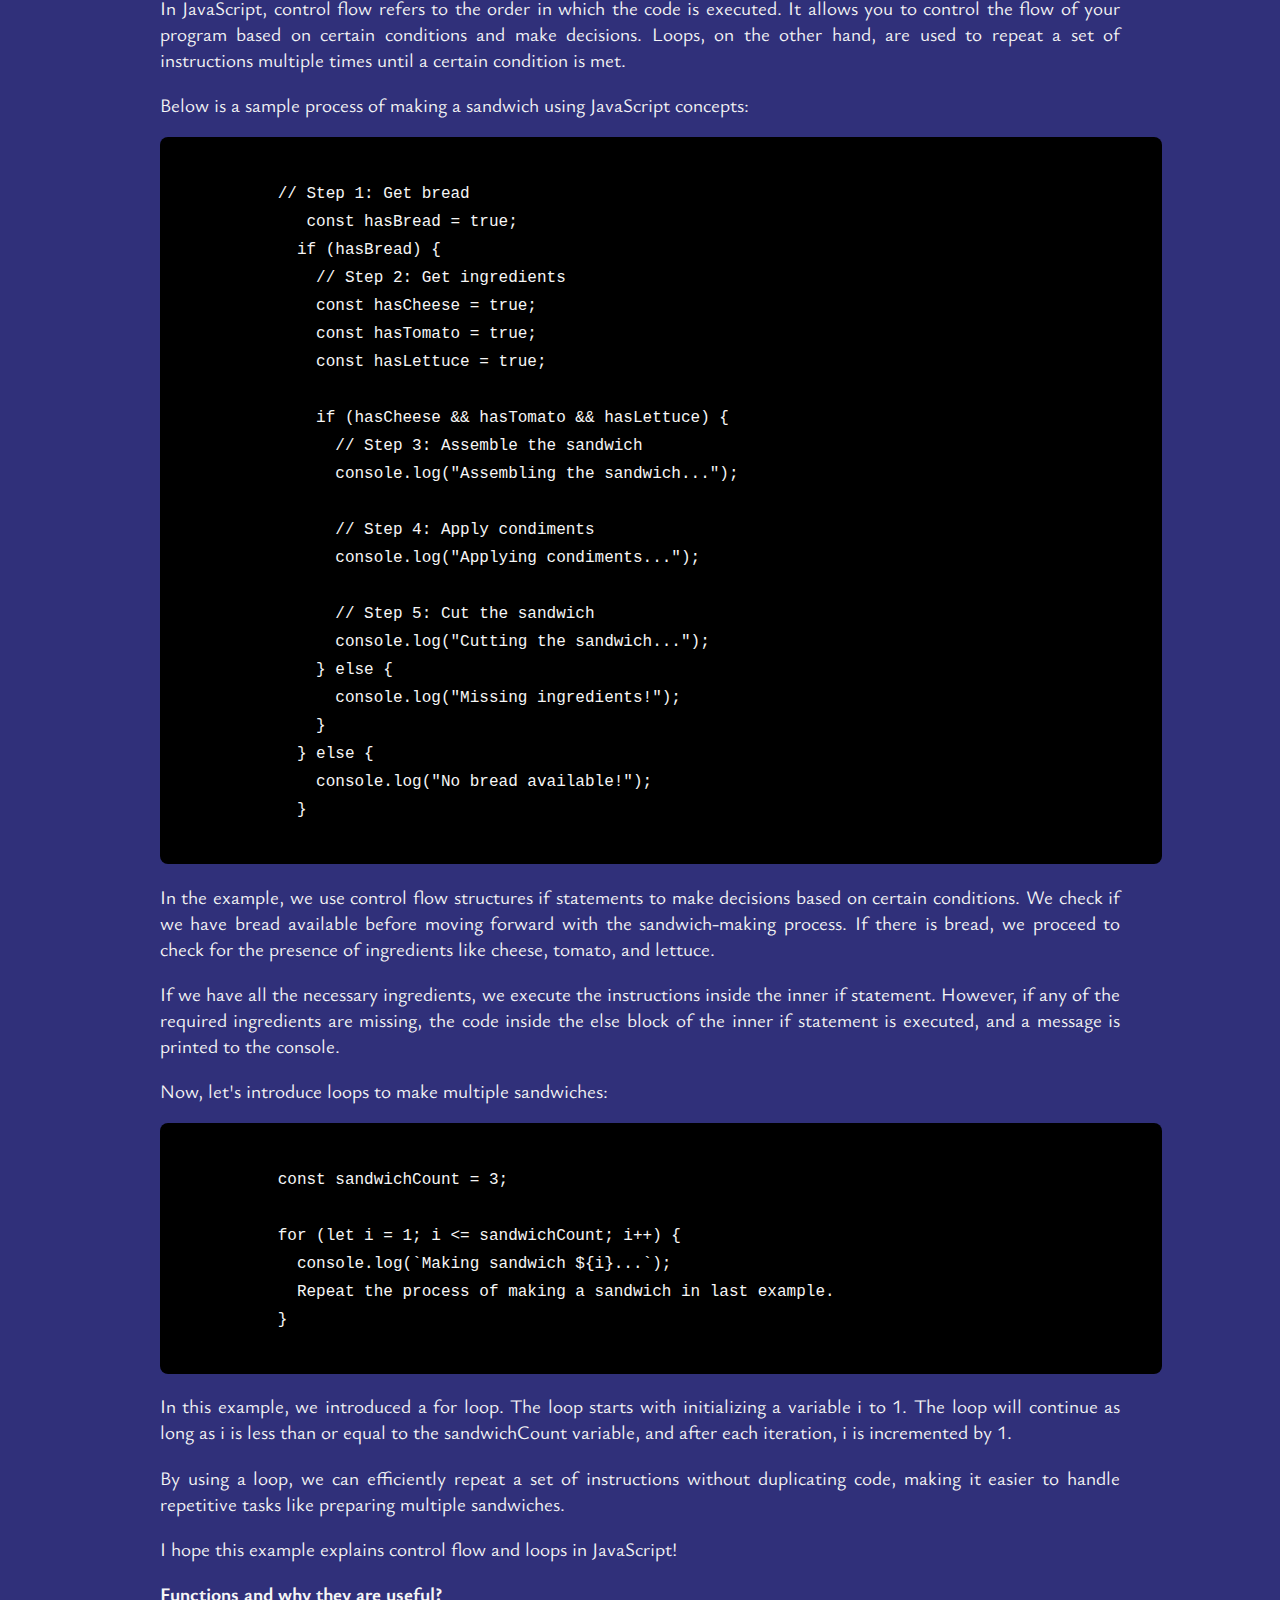
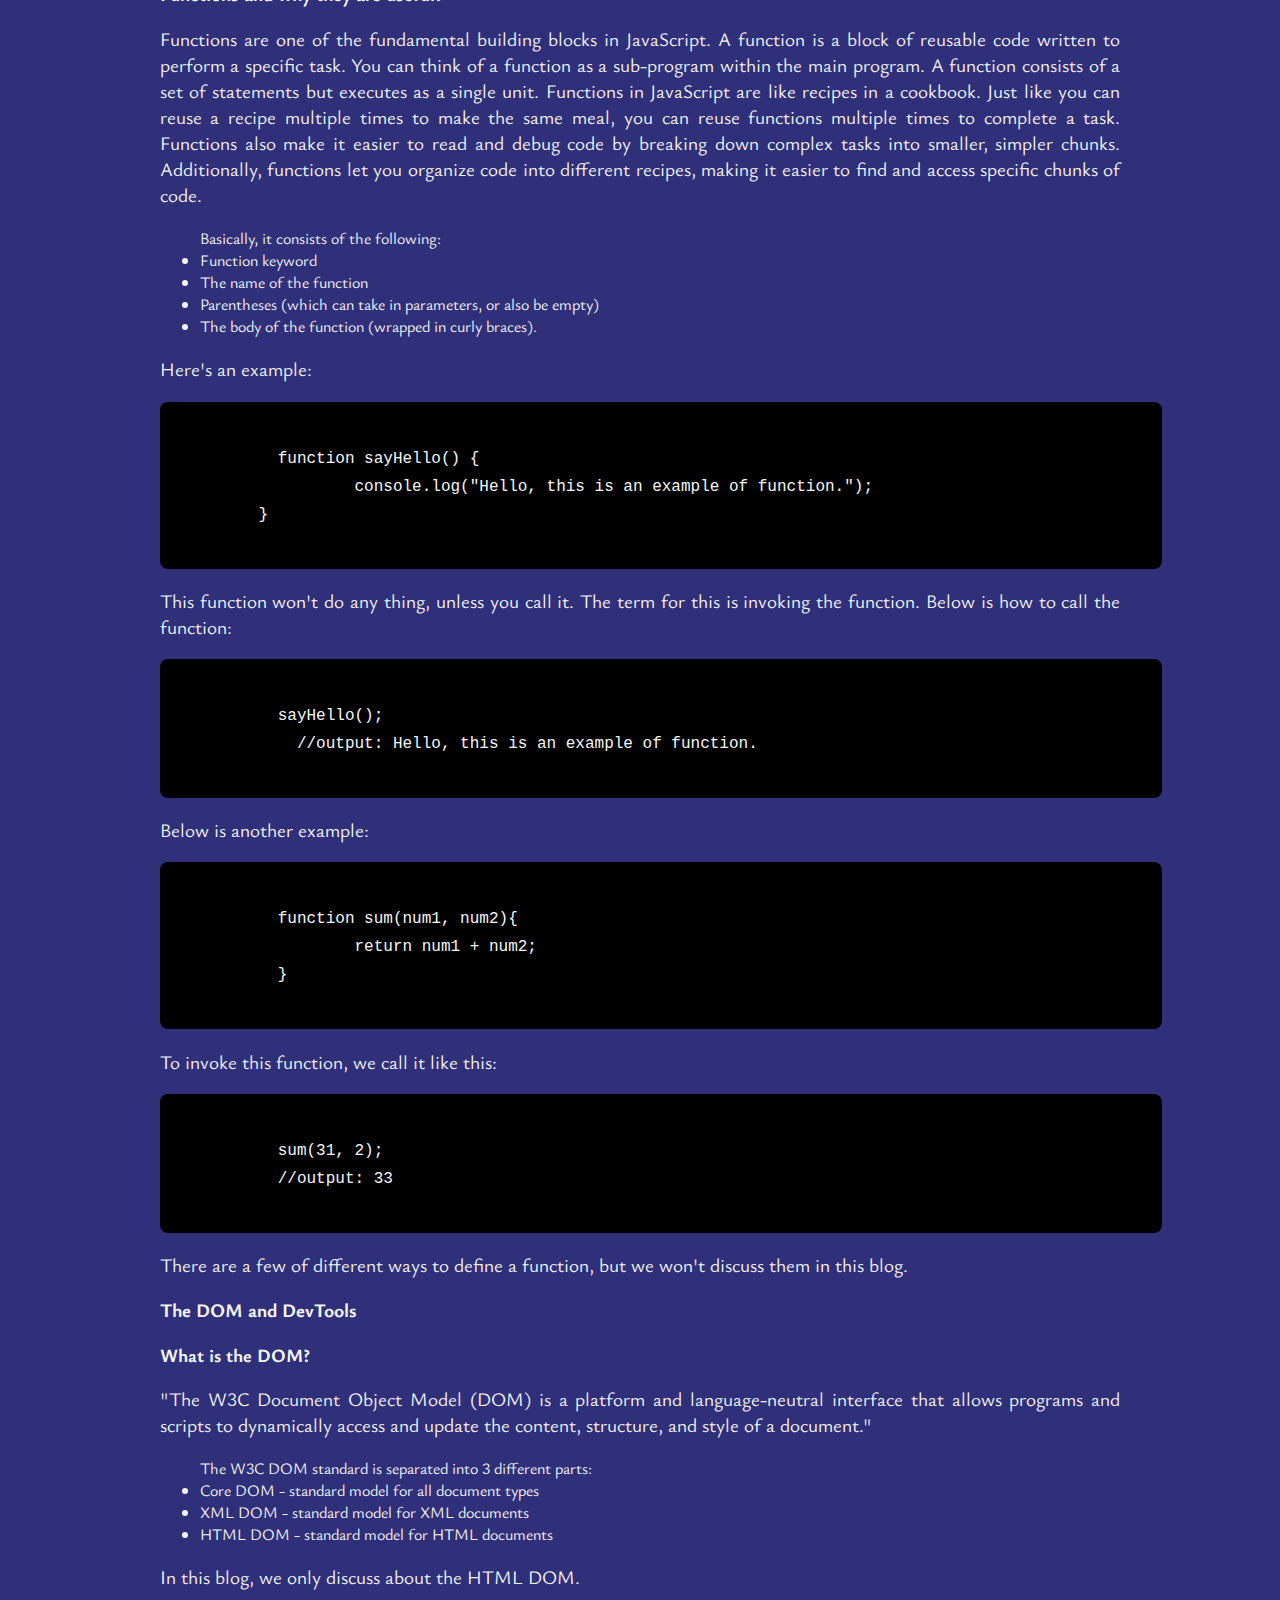
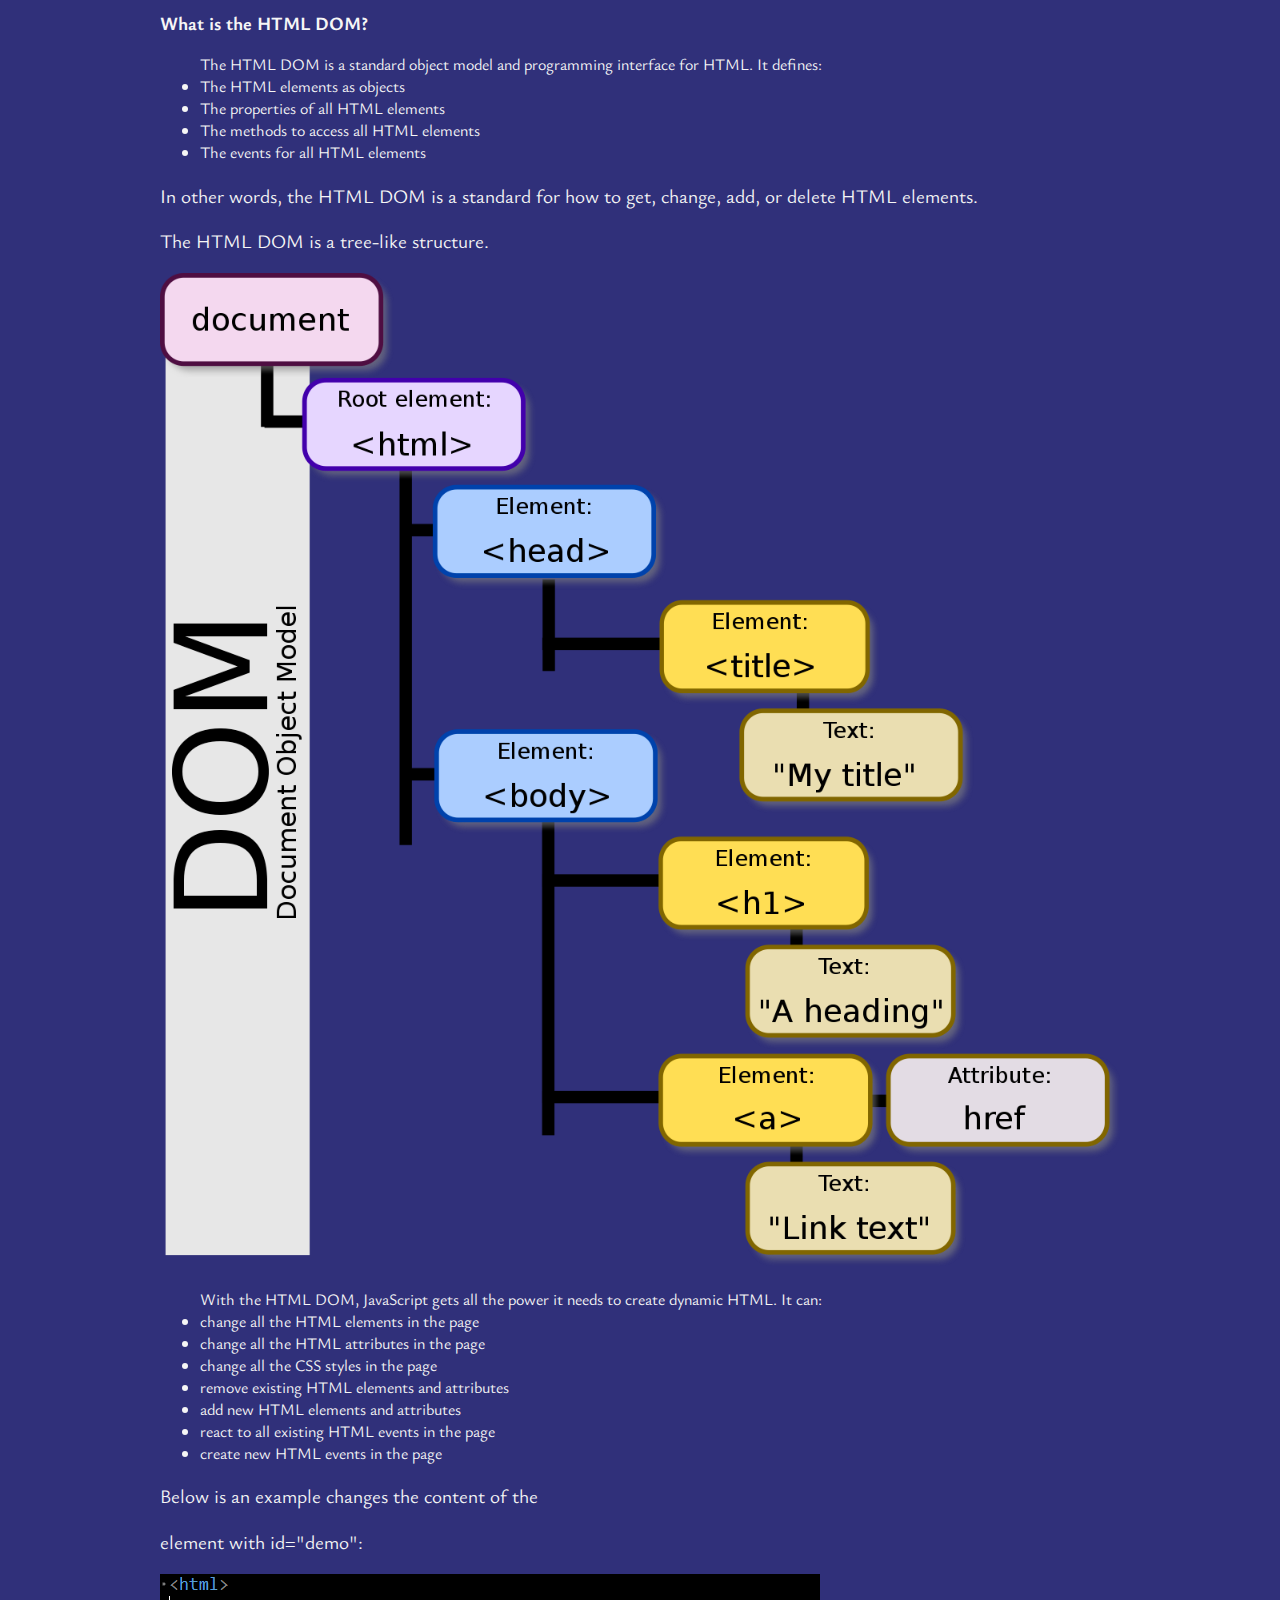
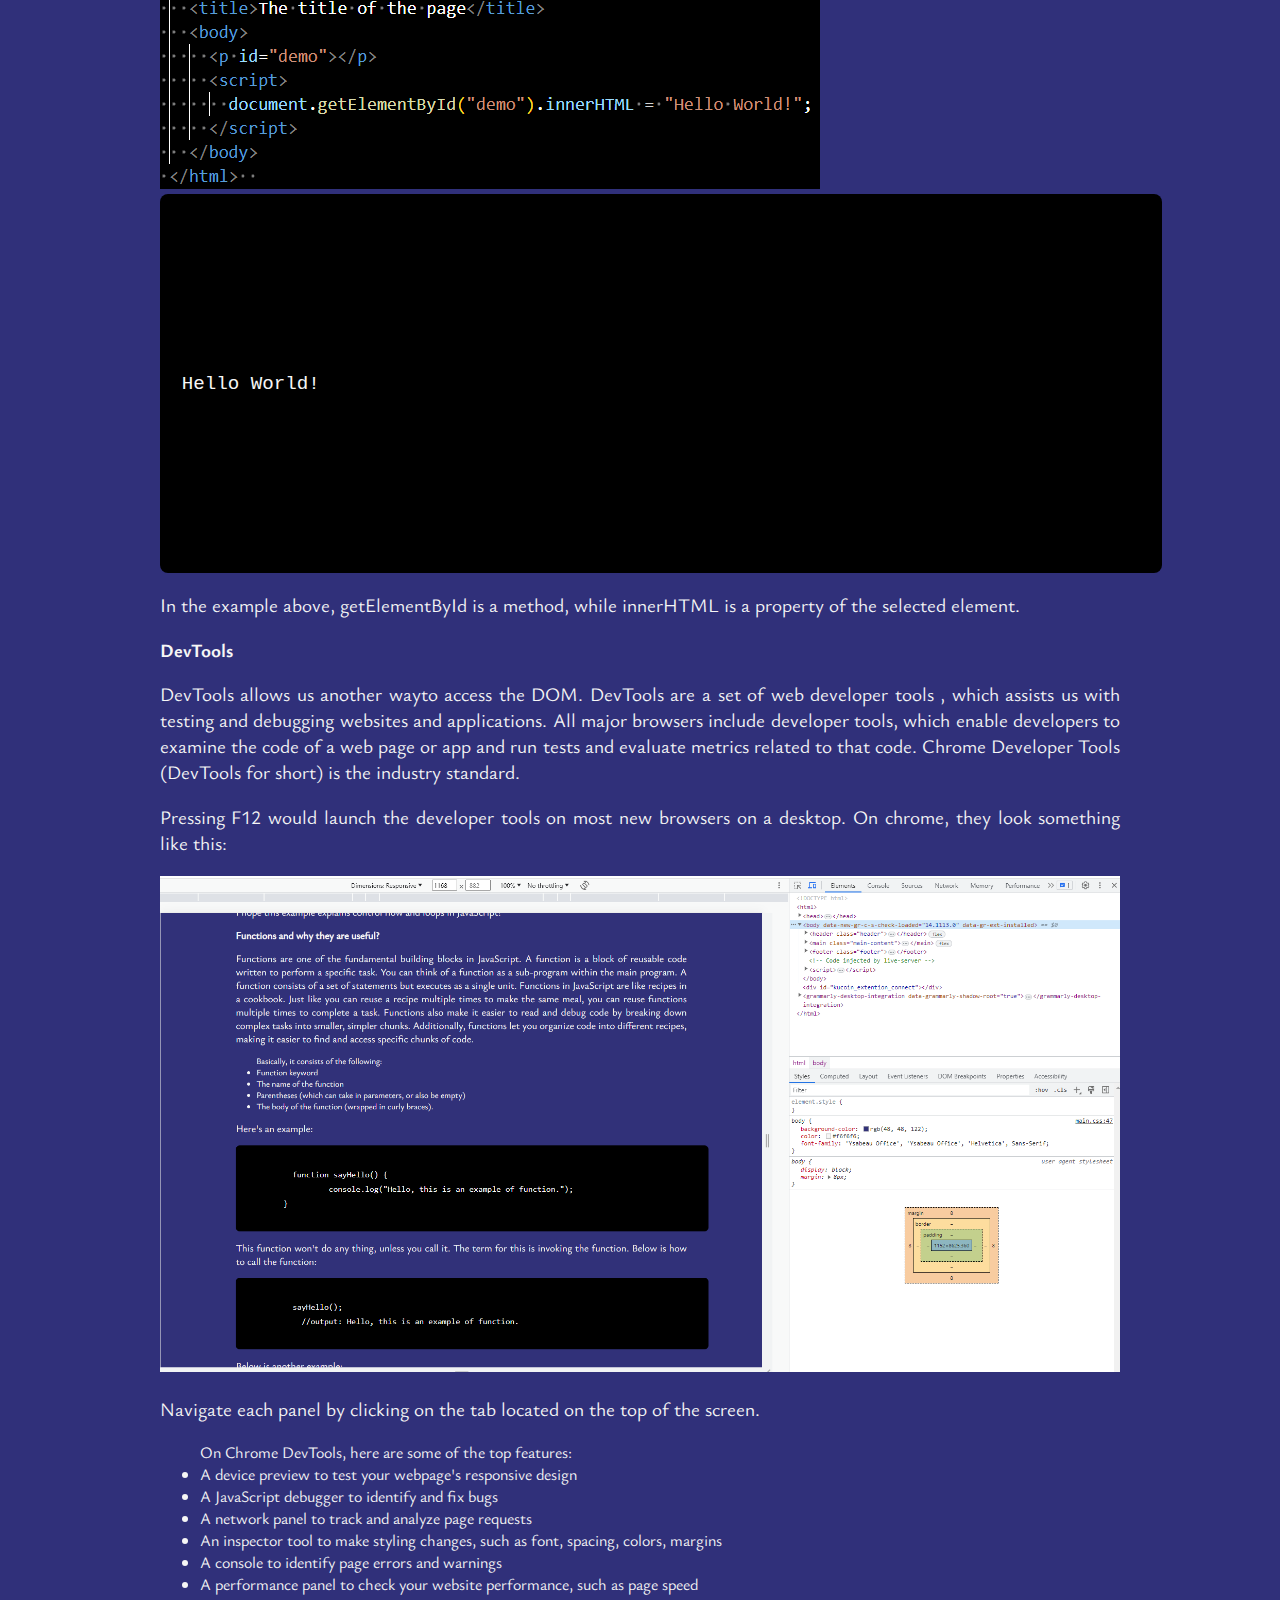
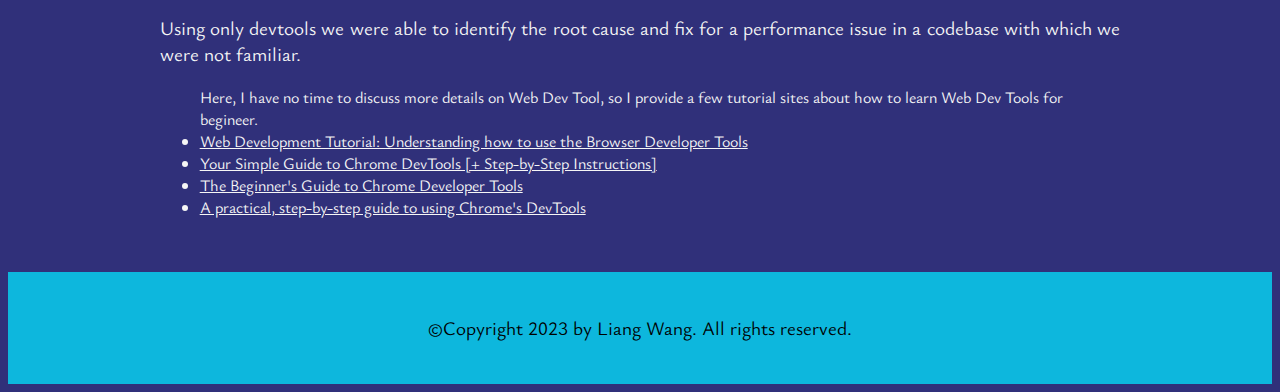
<file: blog/javascript-dom.html>
<!DOCTYPE html>
<html>
  <head>
    <title>JS Fundamentals</title>
    <meta charset="UTF-8" />
    <meta
      name="viewport"
      content="width=device-width, initial-scale=1.0"
    />
    <link
      href="../styles/main.css"
      rel="stylesheet"
      type="text/css"
    />
  </head>

  <body>
    <header class="header">
      <h1 id="menu-item">Liang's Blog</h1>
      <ul id="navigation">
        <li class="menu-item">
          <a
            href="../index.html"
            class="menu-link"
            >Home</a
          >
        </li>
        <li class="menu-item">
          <a
            href="te-houtaewa-template.html"
            class="menu-link"
            >Te-Houtaewa-Template</a
          >
        </li>
      </ul>
    </header>
    <main class="main-content">
      <section class="main-content-section">
        <h1 class="main-content-section-h1">Javascript Fundamentals</h1>
        <h2 class="justify">
          JavaScript and its relationship to HTML and CSS
        </h2>
        <p>
          JavaScript, often abbreviated as JS, is a programming language that is one of the core technologies of the World Wide Web. It works alongside HTML and CSS to create content and dynamic interfaces for web browser. If we compares developeing a web site with building a house, then
          <ul>
            <li>
             An HTML file provides the structure of a web page by arranging different contents into the proper HTML elements or tags such as Head, body, p, img etc. It is kind of like the structure of the house which contains the roof, rooms, and garage etc..
            </li>
            <li>
              A CSS file contains the styling of the page. It allows you to change colors, background, font, positioning HTML elements, and more. It is kind of like the design of the house itself. For example, what is color the roof, the positions and sizes of the rooms, and what material is used for the walls.
            </li>
            <li>
              Javascript is used to create interactive user interface elements like forms, menus, maps, and other interactive elements. It can also be used to communicate between a client and a server and to control document elements on the page. JavaScript adds behavior and functionality to the page and works with HTML and CSS to make a web page more interactive and interesting. This is kind of like the functionality of the house. For example, we can use the heater to warm up the room, and use the kitchen to cook food.
            </li>
          </ul>
        </p>
        <p>
          I hope this simply explains JavaScript and its relationship to HTML and CSS.
        </p>
        <h2 class="justify">
          Objects vs Arrays
        </h2>
        <h3>
          Object
        </h3>
        <p>
          Objects are used to represent a “thing” in your code. That could be a person, a car, a building, a book, a character in a game — basically anything that is made up or can be defined by a set of characteristics. In objects, these characteristics are called properties that consist of a key and a value.
        </p>
        <code>
          // Basic object syntax
              var object = {
              key: 'value'
            };
            
          // Example 'person' object
              var person = {
              name: 'John',
              age: 52,
              rgistered: false
            };
        </code>
        <p>Properties or data in objects can be accessed, added, changed ,and removed by using either <span>dot</span> or <span>bracket</span> notation. To get the value of the age key in our personobject with both dot and bracket notation, we'd write:
        </p>
          <code>
            // Dot notation
               person.age 
            // returns 52

            // Bracket notation
               person['age'] 
            // returns 52
          </code>

        <p>
          Say we wanted to change the value of registered to true, we can do that with dot notation like this:
        </p>
        <code>
          person.registered = true;
        </code>
        <p>
          And if we wanted to add a new property to our person object, we could accomplish that with dot notation as well:
        </p>
        <code>
          person.hobbies = ['hiking', 'travel', 'reading'];
        </code>
        <p>
          Finally, to remove a property from an object, we use the delete keyword like so:
        </p>
        <code>
          delete person.age;
        </code>

        <h3>
          Array
        </h3>
          <p>
          We use arrays whenever we want to create and store a list of multiple items in a single variable. Arrays are especially useful when creating ordered collections where items in the collection can be accessed by their numerical position in the list. Just as object properties can store values of any primitive data type (as well as an array or another object), so too can arrays consist of strings, numbers, booleans, objects, or even other arrays.
        </p>
        <p>
          Arrays use zero-based indexing, so the first item in an array has an index of 0, the second item an index of 1, and so on. For instance, let's say we wanted to access the third item ('kiwi fruit') in the following array:
        </p>
        <code>
          var fruits = ['apple', 'orange', 'kiwi fruit', 'bule berry'];
        </code>
        
        <p>
          To do so, we'd write:
        </p>
        <code>
          fruits[2]; // returns 'kiwi fruit'
        </code>
        <p>
          Items can be added and removed from the beginning or end of an array using the push(), pop(), unshift(), and shift() methods:
        </p>
        <code>
          // push() - Adds item(s) to the end of an array
            fruits.push('watermelon');
          // pop() - Removes the last item from an array
            fruits.pop();
          // unshift() - Adds item(s) to the beginning of an array
            fruits.unshift('pear', 'cherry');
          // shift() - Removes the first item from an array
            fruits.shift();
        </code>
        <h2>
        Control Flow and Loops
        </h2>
        <p>
          I will explain control flow and loops in JavaScript using an example process from everyday life: making a sandwich.
        </p>
        <p>
          In JavaScript, control flow refers to the order in which the code is executed. It allows you to control the flow of your program based on certain conditions and make decisions. Loops, on the other hand, are used to repeat a set of instructions multiple times until a certain condition is met.
        </p>
        <p>
          Below is a sample process of making a sandwich using JavaScript concepts:
        </p>
        <code>
          // Step 1: Get bread
             const hasBread = true;
            if (hasBread) {
              // Step 2: Get ingredients
              const hasCheese = true;
              const hasTomato = true;
              const hasLettuce = true;

              if (hasCheese && hasTomato && hasLettuce) {
                // Step 3: Assemble the sandwich
                console.log("Assembling the sandwich...");

                // Step 4: Apply condiments
                console.log("Applying condiments...");

                // Step 5: Cut the sandwich
                console.log("Cutting the sandwich...");
              } else {
                console.log("Missing ingredients!");
              }
            } else {
              console.log("No bread available!");
            }
        </code>
        <p>
          In the example, we use control flow structures if statements to make decisions based on certain conditions. We check if we have bread available before moving forward with the sandwich-making process. If there is bread, we proceed to check for the presence of ingredients like cheese, tomato, and lettuce.
        </p>
        <p>
          If we have all the necessary ingredients, we execute the instructions inside the inner if statement. However, if any of the required ingredients are missing, the code inside the else block of the inner if statement is executed, and a message is printed to the console.
        </p>

        <p>
          Now, let's introduce loops to make multiple sandwiches:
        </p>

        <code>
          const sandwichCount = 3;

          for (let i = 1; i <= sandwichCount; i++) {
            console.log(`Making sandwich ${i}...`);
            Repeat the process of making a sandwich in last example.
          }
        </code>
        <p>
          In this example, we introduced a for loop. The loop starts with initializing a variable i to 1. The loop will continue as long as i is less than or equal to the sandwichCount variable, and after each iteration, i is incremented by 1.
        </p>
        <p>
          By using a loop, we can efficiently repeat a set of instructions without duplicating code, making it easier to handle repetitive tasks like preparing multiple sandwiches.
        </p>

        <p>
          I hope this example explains control flow and loops in JavaScript!
        </p>
        <h2 class="justify">
          Functions and why they are useful?
        </h2>
        <p>
          Functions are one of the fundamental building blocks in JavaScript. A function is a block of reusable code written to perform a specific task.
          You can think of a function as a sub-program within the main program. A function consists of a set of statements but executes as a single unit.
          Functions in JavaScript are like recipes in a cookbook. Just like you can reuse a recipe multiple times to make the same meal, you can reuse functions multiple times to complete a task.
          
          Functions also make it easier to read and debug code by breaking down complex tasks into smaller, simpler chunks. Additionally, functions let you organize code into different recipes, making it easier to find and access specific chunks of code.
        </p>
        <ul>
          Basically, it consists of the following:
          <li>
            Function keyword
          </li>
          <li>
            The name of the function
          </li>
          <li>
            Parentheses (which can take in parameters, or also be empty)
          </li>
          <li>
            The body of the function (wrapped in curly braces).
          </li>
        </ul>

        <p>
          Here's an example:
        </p>
        <code>
          function sayHello() {
	          console.log("Hello, this is an example of function."); 
        }
        </code>
        <p>
          This function won't do any thing, unless you call it. The term for this is invoking the function.
          Below is how to call the function:
        </p>
        <code>
          sayHello();
            //output: Hello, this is an example of function.
        </code>
        <p> 
          Below is another example:
        </p>
        <code>
          function sum(num1, num2){
	          return num1 + num2;
          }
        </code>
        <p>
          To invoke this function, we call it like this:
        </p>
        <code>
          sum(31, 2);
          //output: 33
        </code>

         <p>
          There are a few of different ways to define a function, but we won't discuss them in this blog.
        </p>
        <h2 class="justify">
          The DOM and DevTools
        </h2>
        <h3>
          What is the DOM?
        </h3>
        <p>
          "The W3C Document Object Model (DOM) is a platform and language-neutral interface that allows programs and scripts to dynamically access and update the content, structure, and style of a document."
        </p>
          <ul>
            The W3C DOM standard is separated into 3 different parts:
            <li>
              Core DOM - standard model for all document types
            </li>
            <li>
              XML DOM - standard model for XML documents
            </li>
            <li>
              HTML DOM - standard model for HTML documents
            </li>
          </ul>
          <p>In this blog, we only discuss about the HTML DOM.</p>
          <h3>
            What is the HTML DOM?
          </h3>
          <ul>
             The HTML DOM is a standard object model and programming interface for HTML. It defines:
             <li>
                The HTML elements as objects
             </li>
             <li>
                The properties of all HTML elements
             </li>
             <li>
                The methods to access all HTML elements
             </li>
             <li>
                The events for all HTML elements
             </li>
          </ul>
          <p>
            In other words, the HTML DOM is a standard for how to get, change, add, or delete HTML elements.
          </p>
          <p>
              The HTML DOM is a tree-like structure.
          </p>
            <img
              class="image-example"
              src="../image/dom-model.png"
              alt="Dom model example"
            />
          <ul>
            With the HTML DOM, JavaScript gets all the power it needs to create dynamic HTML. It can:
            <li>
                change all the HTML elements in the page
            </li>
            <li>
               change all the HTML attributes in the page
            </li>
            <li>
              change all the CSS styles in the page
            </li>
            <li>
               remove existing HTML elements and attributes
            </li>
            <li>
                add new HTML elements and attributes
            </li>
            <li>
                react to all existing HTML events in the page
            </li>
            <li>
                create new HTML events in the page
            </li>
          </ul>

          <p>
            Below is an example changes the content of the <p> element with id="demo":
        </p>
        <img
            class="image-example"
            src="../image/access-dom.png"
            alt="Access Dom Example"
          />
          <code>
            <html>
              <title>The title of the page</title>
              <body>
                <p id="demo"></p>
                <script>
                  document.getElementById("demo").innerHTML = "Hello World!";
                </script>
              </body>
            </html>  
        </code>

          <p>
            In the example above, getElementById is a method, while innerHTML is a property of the selected element.
          </p>

          <h3>
            DevTools
          </h3>
          <p>
            DevTools allows us another wayto access the DOM.
            DevTools are a set of web developer tools , which assists us with testing and debugging websites and applications. All major browsers include developer tools, which enable developers to examine the code of a web page or app and run tests and evaluate metrics related to that code. Chrome Developer Tools (DevTools for short) is the industry standard. 
          </p>
          <p>
            Pressing F12 would launch the developer tools on most new browsers on a desktop. On chrome, they look something like this:
          </p>
          <img
            class="image-example"
            src="../image/dev-tool-example.png"
            alt="Dom model example"
          />
          <p>
            Navigate each panel by clicking on the tab located on the top of the screen.
          </p>
            <ul>
              On Chrome DevTools, here are some of the top features:
              <li>
                A device preview to test your webpage's responsive design
              </li>
              <li>
                A JavaScript debugger to identify and fix bugs
              </li>
              <li>
                A network panel to track and analyze page requests
              </li>
              <li>
                An inspector tool to make styling changes, such as font, spacing, colors, margins
              </li>
              <li>
                A console to identify page errors and warnings
              </li>
              <li>
                A performance panel to check your website performance, such as page speed
              </li>
            </ul>

          <p>
            Using only devtools we were able to identify the root cause and fix for a performance issue in a codebase with which we were not familiar. 
             
          </p>
          <ul>
            Here, I have no time to discuss more details on Web Dev Tool, so I provide a few tutorial sites about how to learn Web Dev Tools for begineer.
            <li>
              <a class="menu-link" href="https://www.codementor.io/learn-development/javascript-css-html-tutorial-front-end-development-tools" target="_blank">Web Development Tutorial: Understanding how to use the Browser Developer Tools</a>
            </li>
            <li>
              <a class="menu-link" href="https://blog.hubspot.com/customers/design-updates-in-browser-guide" target="_blank">Your Simple Guide to Chrome DevTools [+ Step-by-Step Instructions]</a>
            </li>
            <li>
              <a class="menu-link" href="https://nira.com/chrome-developer-tools/" target="_blank">The Beginner's Guide to Chrome Developer Tools</a>
            </li>
            <li>
               <a class="menu-link" href="https://reflect.run/articles/devtools-step-by-step/" target="_blank">A practical, step-by-step guide to using Chrome's DevTools</a>
            </li>
          </ul>
      </section>
    </main>
    <footer class="footer">
      <p>©Copyright 2023 by Liang Wang. All rights reserved.</p>
    </footer>
  </body>
</html>
</file>
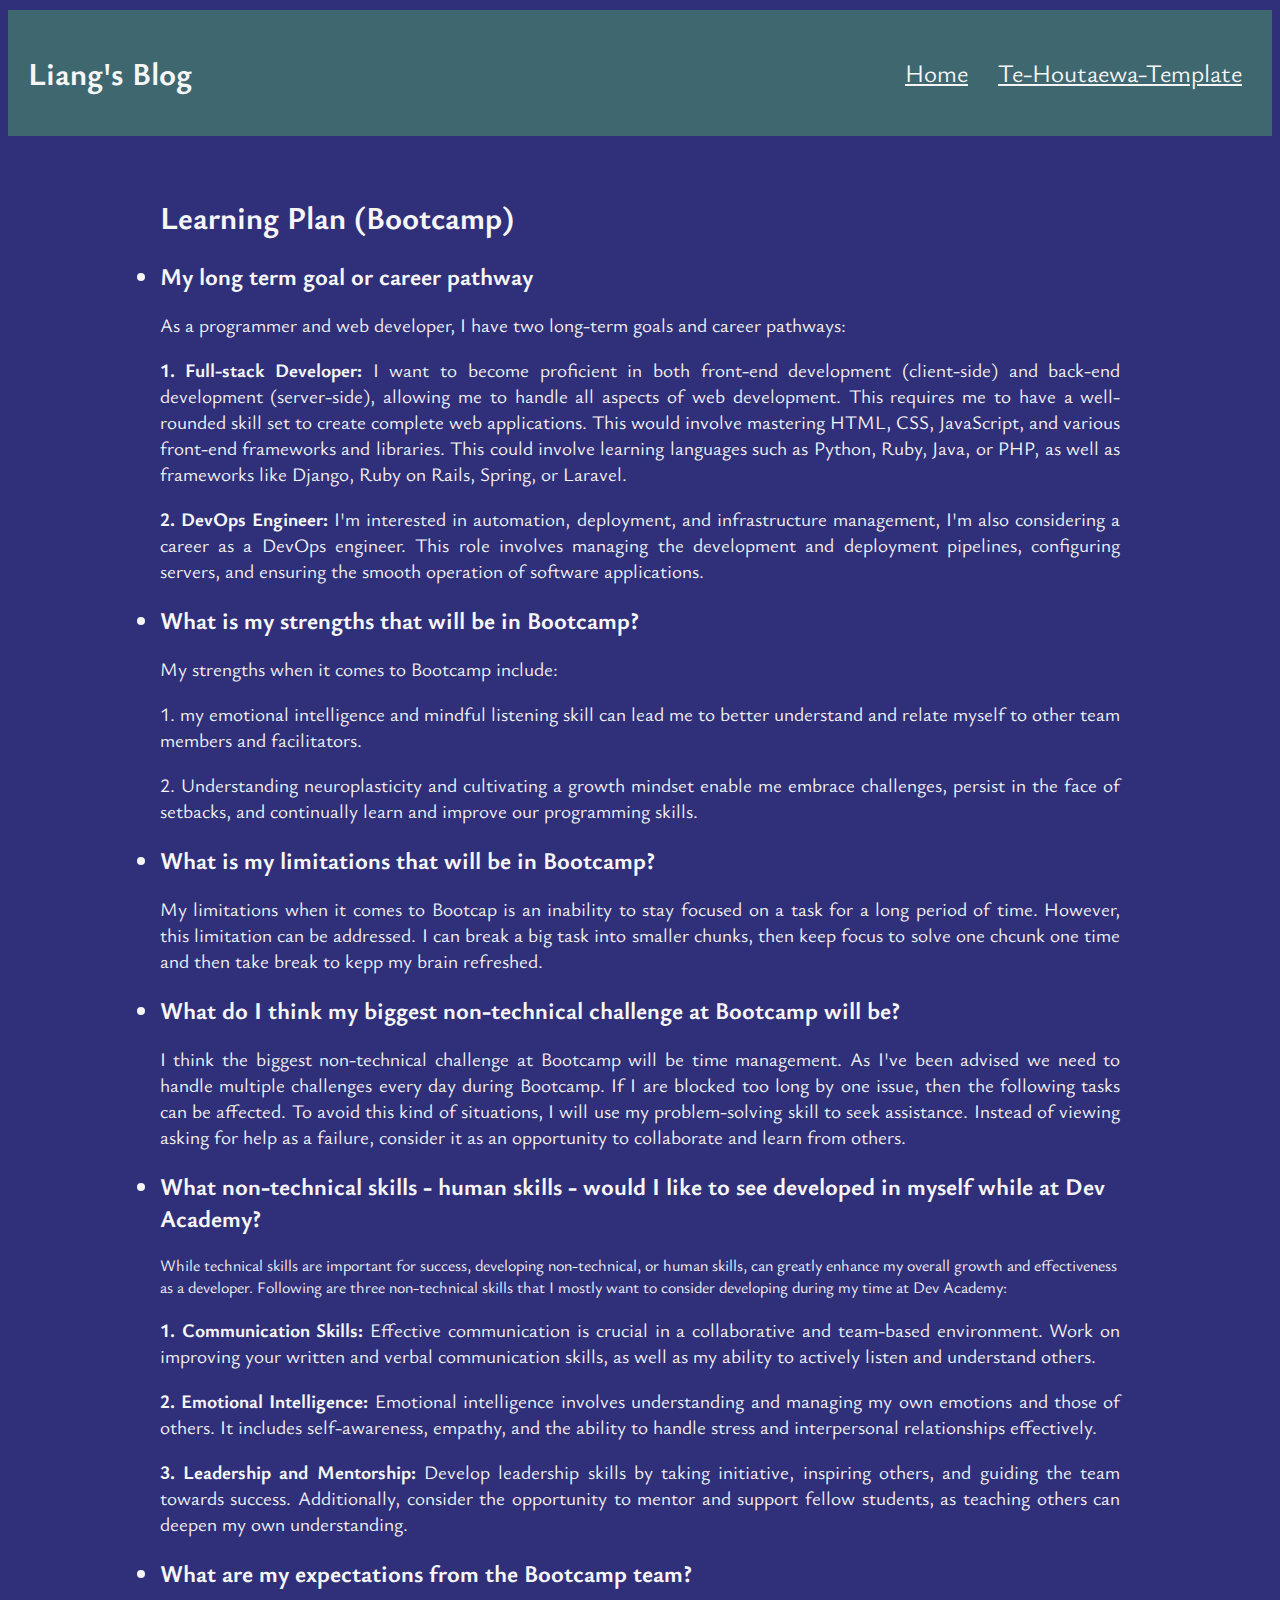
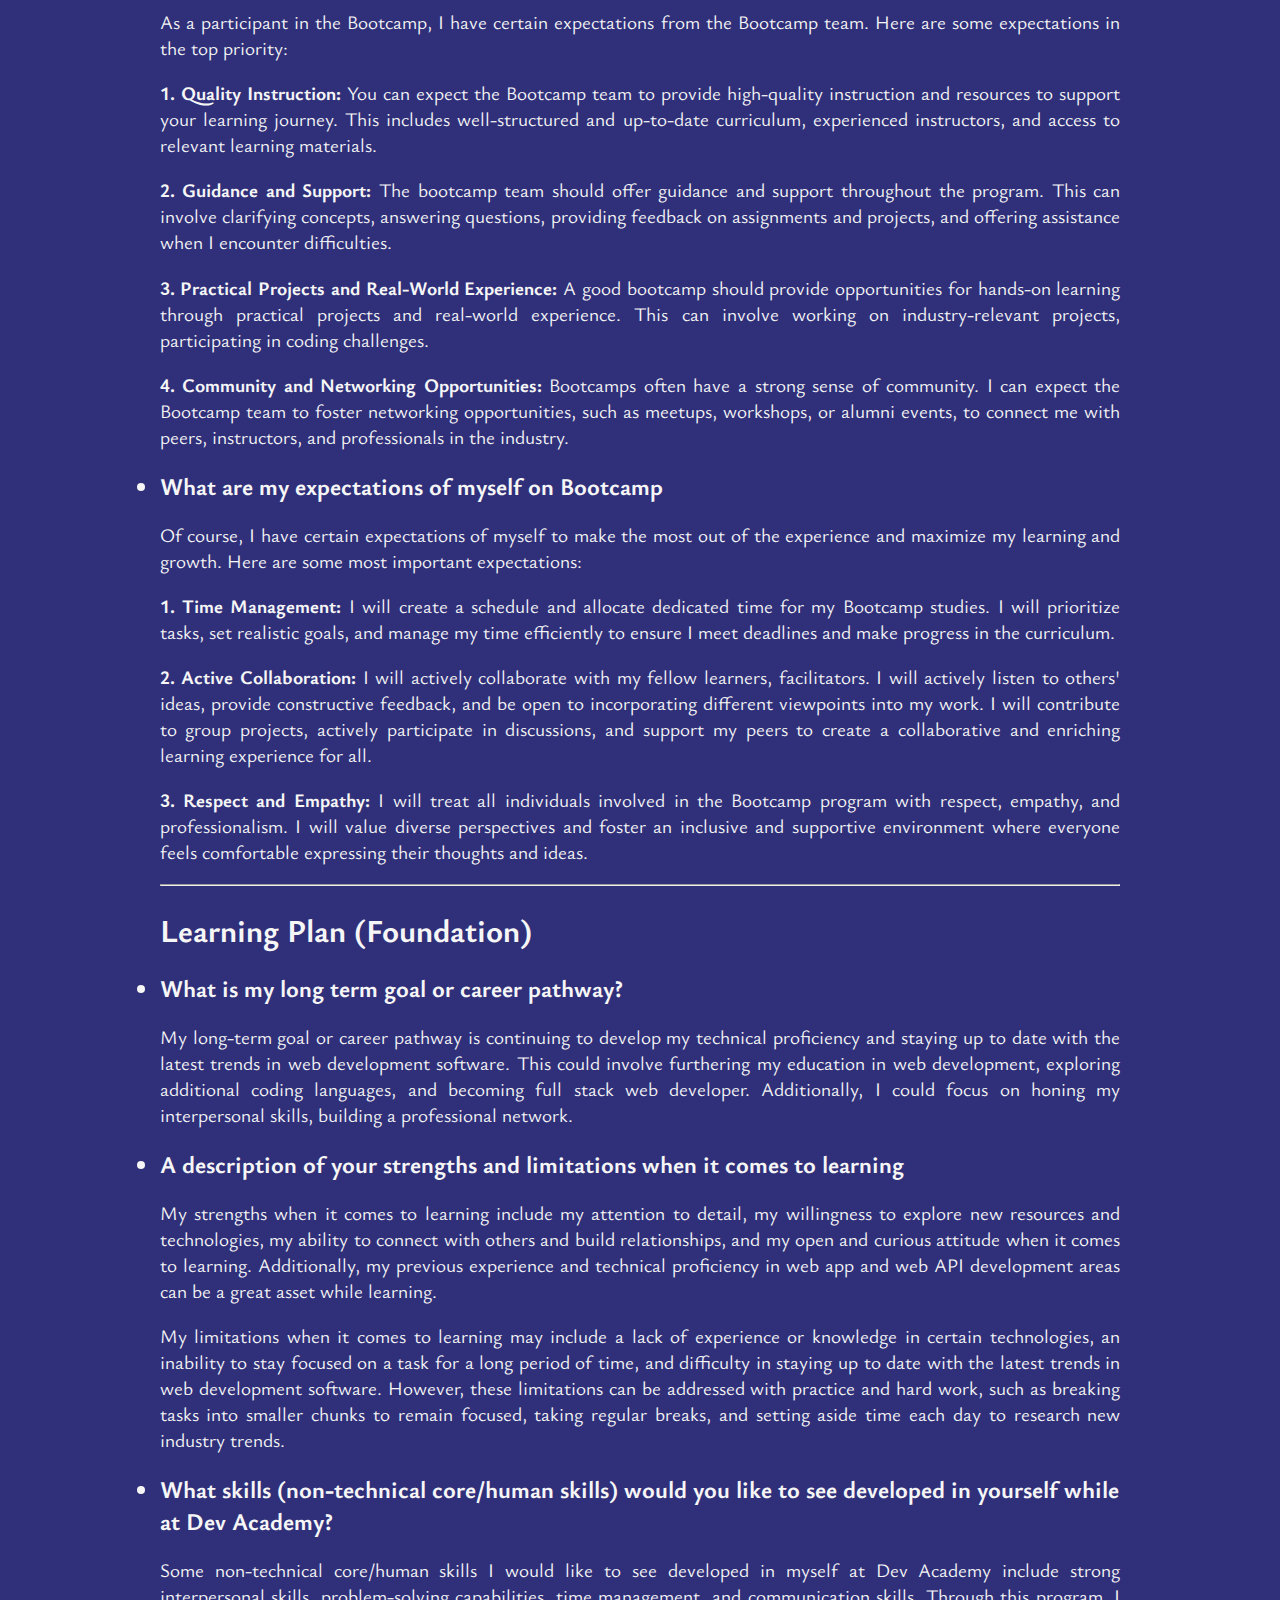
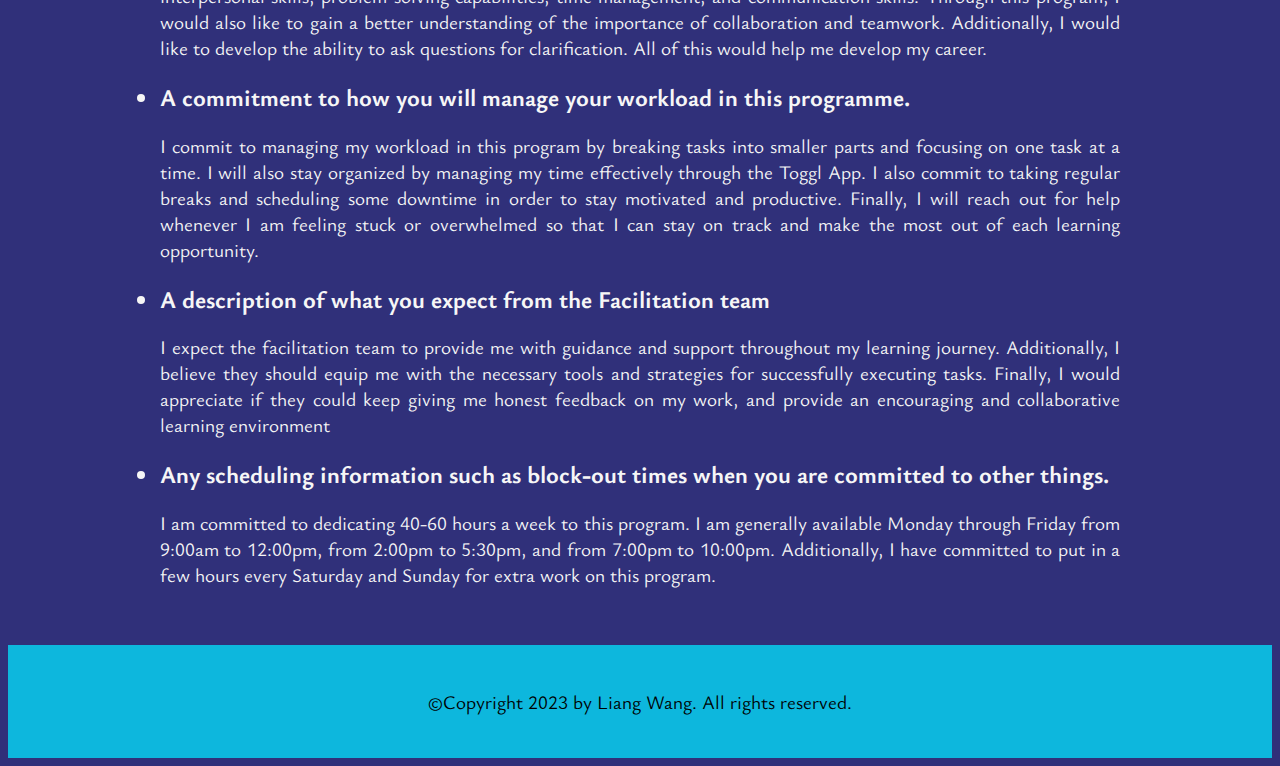
<file: blog/learning-plan.html>
<!DOCTYPE html>
<html lang="en">
  <head>
    <title>Learning Plan</title>
    <meta charset="UTF-8" />
    <meta
      name="viewport"
      content="width=device-width, initial-scale=1.0"
    />
    <link
      href="../styles/main.css"
      rel="stylesheet"
      type="text/css"
    />
  </head>
  <body>
    <header class="header">
      <h1 id="menu-item">Liang's Blog</h1>
      <ul id="navigation">
        <li class="menu-item">
          <a
            href="../index.html"
            class="menu-link"
            >Home</a
          >
        </li>
        <li class="menu-item">
          <a
            href="te-houtaewa-template.html"
            class="menu-link"
            >Te-Houtaewa-Template</a
          >
        </li>
      </ul>
    </header>
    <main class="main-content">
      <section class="main-content-section">
        <h1 class="main-content-section-h1">Learning Plan (Bootcamp)</h1>
        <h2>
          <li>My long term goal or career pathway</li>
        </h2>
        <p>
          As a programmer and web developer, I have two long-term goals and
          career pathways:
        </p>
        <p>
          <span>1. Full-stack Developer: </span>I want to become proficient in
          both front-end development (client-side) and back-end development
          (server-side), allowing me to handle all aspects of web development.
          This requires me to have a well-rounded skill set to create complete
          web applications. This would involve mastering HTML, CSS, JavaScript,
          and various front-end frameworks and libraries. This could involve
          learning languages such as Python, Ruby, Java, or PHP, as well as
          frameworks like Django, Ruby on Rails, Spring, or Laravel.
        </p>
        <p>
          <span>2. DevOps Engineer: </span>I'm interested in automation,
          deployment, and infrastructure management, I'm also considering a
          career as a DevOps engineer. This role involves managing the
          development and deployment pipelines, configuring servers, and
          ensuring the smooth operation of software applications.
        </p>

        <h2>
          <li>What is my strengths that will be in Bootcamp?</li>
        </h2>
        <p>My strengths when it comes to Bootcamp include:</p>

        <p>
          1. my emotional intelligence and mindful listening skill can lead me
          to better understand and relate myself to other team members and
          facilitators.
        </p>
        <p>
          2. Understanding neuroplasticity and cultivating a growth mindset
          enable me embrace challenges, persist in the face of setbacks, and
          continually learn and improve our programming skills.
        </p>

        <h2>
          <li>What is my limitations that will be in Bootcamp?</li>
        </h2>
        <p>
          My limitations when it comes to Bootcap is an inability to stay
          focused on a task for a long period of time. However, this limitation
          can be addressed. I can break a big task into smaller chunks, then
          keep focus to solve one chcunk one time and then take break to kepp my
          brain refreshed.
        </p>

        <h2>
          <li>
            What do I think my biggest non-technical challenge at Bootcamp will
            be?
          </li>
        </h2>
        <p>
          I think the biggest non-technical challenge at Bootcamp will be time
          management. As I've been advised we need to handle multiple challenges
          every day during Bootcamp. If I are blocked too long by one issue,
          then the following tasks can be affected. To avoid this kind of
          situations, I will use my problem-solving skill to seek assistance.
          Instead of viewing asking for help as a failure, consider it as an
          opportunity to collaborate and learn from others.
        </p>

        <h2>
          <li>
            What non-technical skills - human skills - would I like to see
            developed in myself while at Dev Academy?
          </li>
        </h2>
        While technical skills are important for success, developing
        non-technical, or human skills, can greatly enhance my overall growth
        and effectiveness as a developer. Following are three non-technical
        skills that I mostly want to consider developing during my time at Dev
        Academy:
        <p>
          <span>1. Communication Skills: </span>Effective communication is
          crucial in a collaborative and team-based environment. Work on
          improving your written and verbal communication skills, as well as my
          ability to actively listen and understand others.
        </p>
        <p>
          <span>2. Emotional Intelligence: </span>Emotional intelligence
          involves understanding and managing my own emotions and those of
          others. It includes self-awareness, empathy, and the ability to handle
          stress and interpersonal relationships effectively.
        </p>
        <p>
          <span>3. Leadership and Mentorship: </span>Develop leadership skills
          by taking initiative, inspiring others, and guiding the team towards
          success. Additionally, consider the opportunity to mentor and support
          fellow students, as teaching others can deepen my own understanding.
        </p>
        <h2>
          <li>What are my expectations from the Bootcamp team?</li>
        </h2>
        <p>
          As a participant in the Bootcamp, I have certain expectations from the
          Bootcamp team. Here are some expectations in the top priority:
        </p>
        <p>
          <span>1. Quality Instruction: </span>You can expect the Bootcamp team
          to provide high-quality instruction and resources to support your
          learning journey. This includes well-structured and up-to-date
          curriculum, experienced instructors, and access to relevant learning
          materials.
        </p>
        <p>
          <span>2. Guidance and Support: </span>The bootcamp team should offer
          guidance and support throughout the program. This can involve
          clarifying concepts, answering questions, providing feedback on
          assignments and projects, and offering assistance when I encounter
          difficulties.
        </p>
        <p>
          <span>3. Practical Projects and Real-World Experience: </span>A good
          bootcamp should provide opportunities for hands-on learning through
          practical projects and real-world experience. This can involve working
          on industry-relevant projects, participating in coding challenges.
        </p>
        <p>
          <span>4. Community and Networking Opportunities: </span>Bootcamps
          often have a strong sense of community. I can expect the Bootcamp team
          to foster networking opportunities, such as meetups, workshops, or
          alumni events, to connect me with peers, instructors, and
          professionals in the industry.
        </p>
        <h2>
          <li>What are my expectations of myself on Bootcamp</li>
        </h2>
        <p>
          Of course, I have certain expectations of myself to make the most out
          of the experience and maximize my learning and growth. Here are some
          most important expectations:
        </p>
        <p>
          <span>1. Time Management: </span>I will create a schedule and allocate
          dedicated time for my Bootcamp studies. I will prioritize tasks, set
          realistic goals, and manage my time efficiently to ensure I meet
          deadlines and make progress in the curriculum.
        </p>
        <p>
          <span>2. Active Collaboration: </span>I will actively collaborate with
          my fellow learners, facilitators. I will actively listen to others'
          ideas, provide constructive feedback, and be open to incorporating
          different viewpoints into my work. I will contribute to group
          projects, actively participate in discussions, and support my peers to
          create a collaborative and enriching learning experience for all.
        </p>
        <p>
          <span>3. Respect and Empathy: </span>I will treat all individuals
          involved in the Bootcamp program with respect, empathy, and
          professionalism. I will value diverse perspectives and foster an
          inclusive and supportive environment where everyone feels comfortable
          expressing their thoughts and ideas.
        </p>
        <hr />
        <h1 class="main-content-section-h1">Learning Plan (Foundation)</h1>
        <h2><li>What is my long term goal or career pathway?</li></h2>
        <p>
          My long-term goal or career pathway is continuing to develop my
          technical proficiency and staying up to date with the latest trends in
          web development software. This could involve furthering my education
          in web development, exploring additional coding languages, and
          becoming full stack web developer. Additionally, I could focus on
          honing my interpersonal skills, building a professional network.
        </p>

        <h2>
          <li>
            A description of your strengths and limitations when it comes to
            learning
          </li>
        </h2>
        <p>
          My strengths when it comes to learning include my attention to detail,
          my willingness to explore new resources and technologies, my ability
          to connect with others and build relationships, and my open and
          curious attitude when it comes to learning. Additionally, my previous
          experience and technical proficiency in web app and web API
          development areas can be a great asset while learning.
        </p>
        <p>
          My limitations when it comes to learning may include a lack of
          experience or knowledge in certain technologies, an inability to stay
          focused on a task for a long period of time, and difficulty in staying
          up to date with the latest trends in web development software.
          However, these limitations can be addressed with practice and hard
          work, such as breaking tasks into smaller chunks to remain focused,
          taking regular breaks, and setting aside time each day to research new
          industry trends.
        </p>

        <h2>
          <li>
            What skills (non-technical core/human skills) would you like to see
            developed in yourself while at Dev Academy?
          </li>
        </h2>
        <p>
          Some non-technical core/human skills I would like to see developed in
          myself at Dev Academy include strong interpersonal skills,
          problem-solving capabilities, time management, and communication
          skills. Through this program, I would also like to gain a better
          understanding of the importance of collaboration and teamwork.
          Additionally, I would like to develop the ability to ask questions for
          clarification. All of this would help me develop my career.
        </p>
        <h2>
          <li>
            A commitment to how you will manage your workload in this programme.
          </li>
        </h2>
        <p>
          I commit to managing my workload in this program by breaking tasks
          into smaller parts and focusing on one task at a time. I will also
          stay organized by managing my time effectively through the Toggl App.
          I also commit to taking regular breaks and scheduling some downtime in
          order to stay motivated and productive. Finally, I will reach out for
          help whenever I am feeling stuck or overwhelmed so that I can stay on
          track and make the most out of each learning opportunity.
        </p>

        <h2>
          <li>A description of what you expect from the Facilitation team</li>
        </h2>
        <p>
          I expect the facilitation team to provide me with guidance and support
          throughout my learning journey. Additionally, I believe they should
          equip me with the necessary tools and strategies for successfully
          executing tasks. Finally, I would appreciate if they could keep giving
          me honest feedback on my work, and provide an encouraging and
          collaborative learning environment
        </p>
        <h2>
          <li>
            Any scheduling information such as block-out times when you are
            committed to other things.
          </li>
        </h2>
        <p>
          I am committed to dedicating 40-60 hours a week to this program. I am
          generally available Monday through Friday from 9:00am to 12:00pm, from
          2:00pm to 5:30pm, and from 7:00pm to 10:00pm. Additionally, I have
          committed to put in a few hours every Saturday and Sunday for extra
          work on this program.
        </p>
      </section>
    </main>
    <footer class="footer">
      <p>©Copyright 2023 by Liang Wang. All rights reserved.</p>
    </footer>
  </body>
</html>
</file>
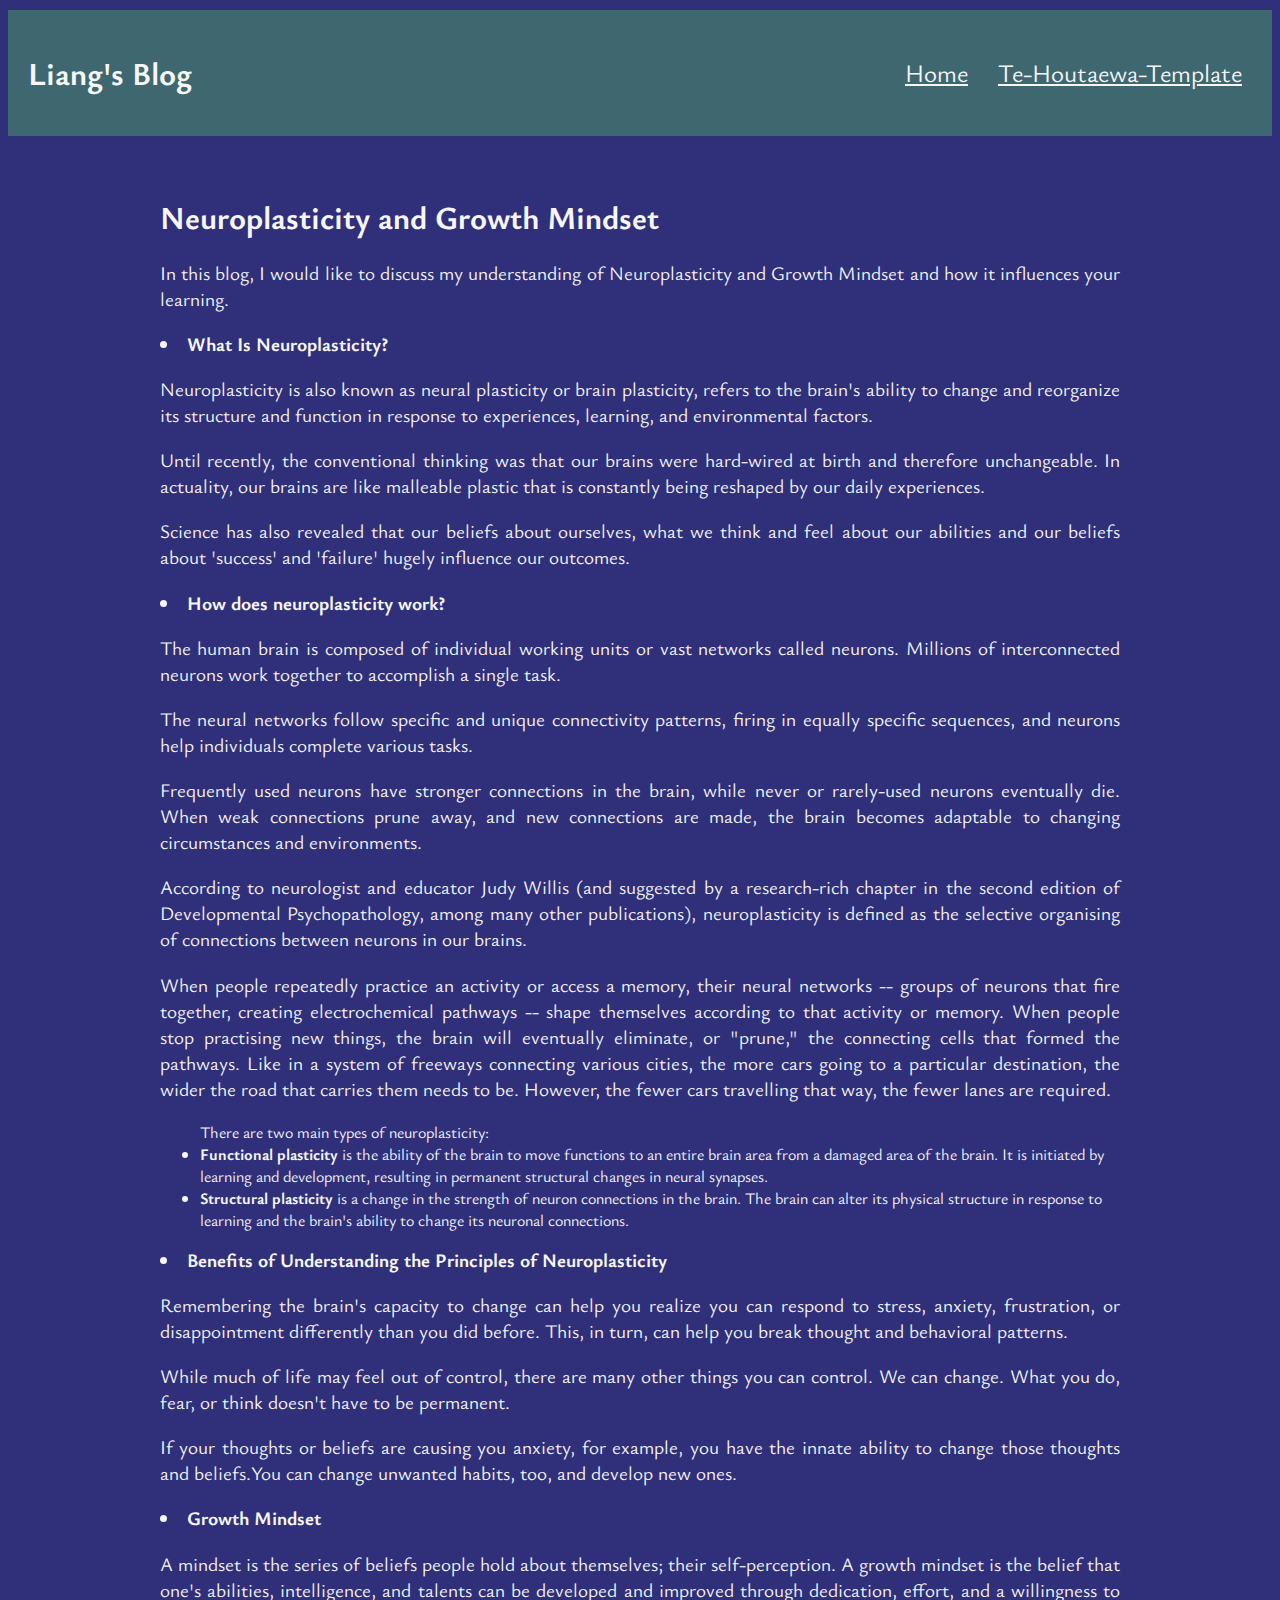
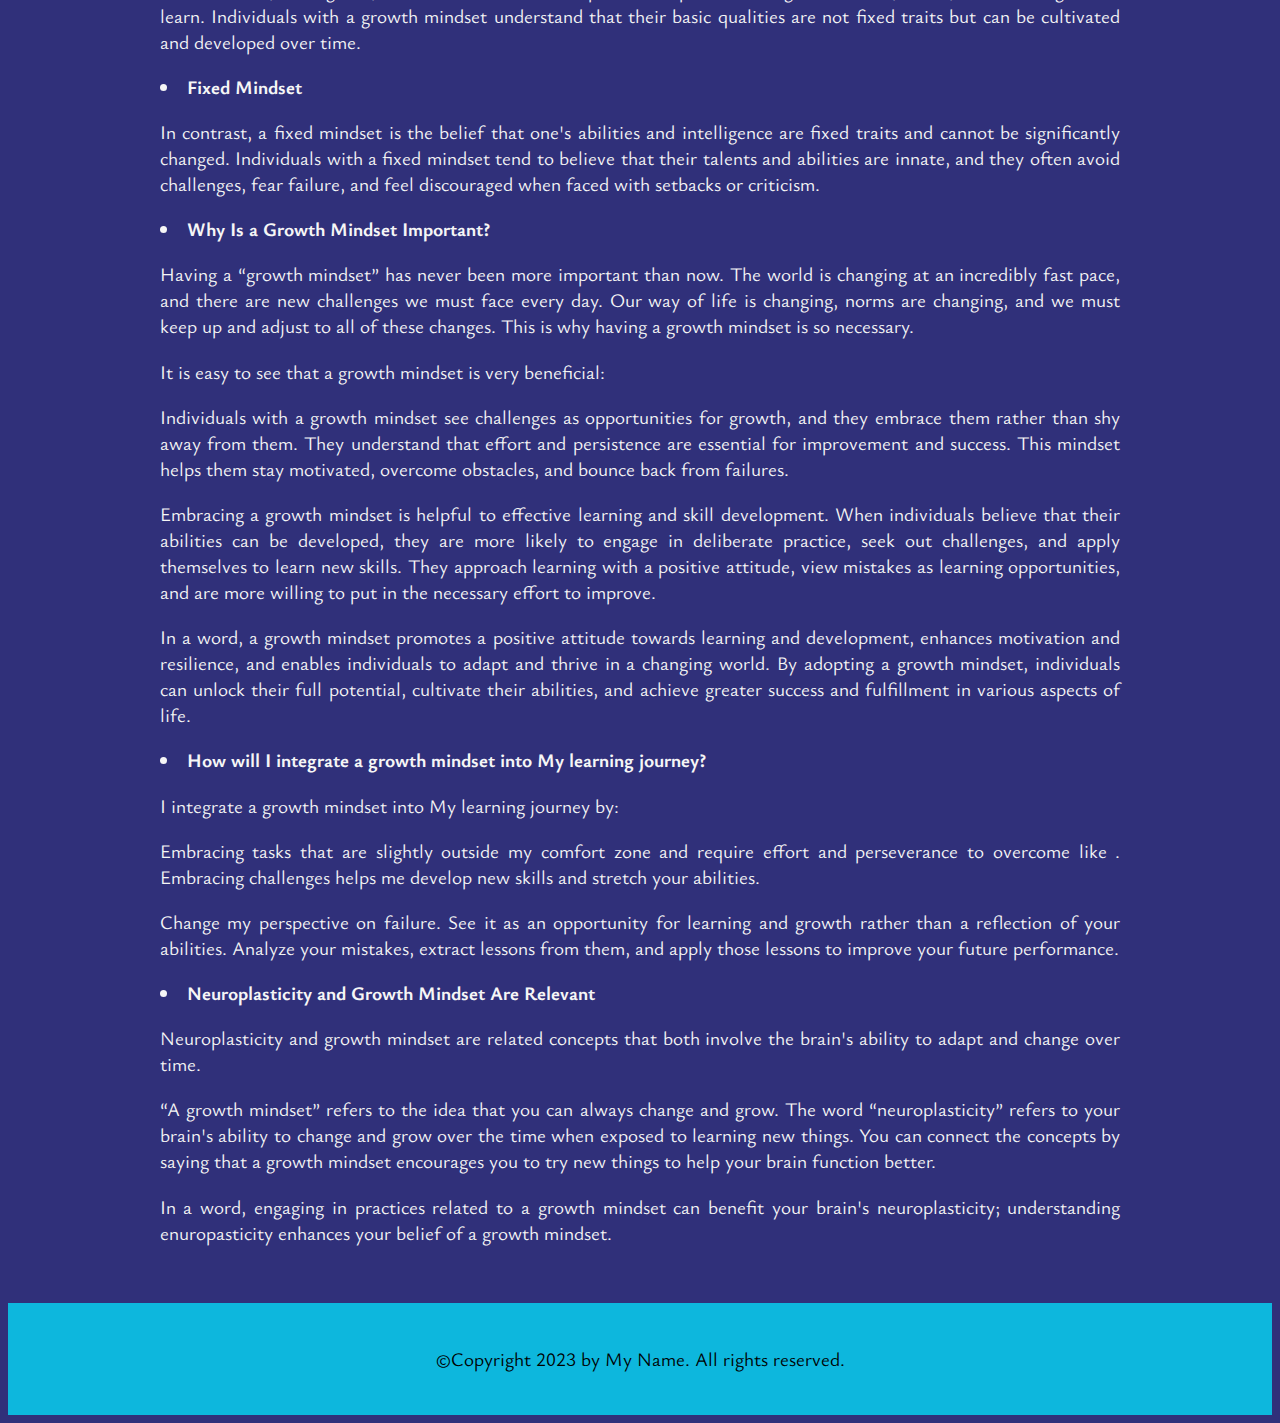
<file: blog/neuroplasticity.html>
<html>
  <head>
    <title>Neuroplasticity and Mindset</title>
    <meta charset="UTF-8" />
    <meta
      name="viewport"
      content="width=device-width, initial-scale=1.0"
    />
    <link
      href="../styles/main.css"
      rel="stylesheet"
      type="text/css"
    />
  </head>

  <body>
    <header class="header">
      <h1 id="menu-item">Liang's Blog</h1>
      <ul id="navigation">
        <li class="menu-item">
          <a
            href="../index.html"
            class="menu-link"
            >Home</a
          >
        </li>
        <li class="menu-item">
          <a
            href="te-houtaewa-template.html"
            class="menu-link"
            >Te-Houtaewa-Template</a
          >
        </li>
      </ul>
    </header>
    <main class="main-content">
      <section class="main-content-section">
        <h1 class="main-content-section-h1">
          Neuroplasticity and Growth Mindset
        </h1>
        <p>
          In this blog, I would like to discuss my understanding of
          Neuroplasticity and Growth Mindset and how it influences your
          learning.
        </p>
        <h2 class="justify"><li>What Is Neuroplasticity?</li></h2>

        <p>
          Neuroplasticity is also known as neural plasticity or brain
          plasticity, refers to the brain's ability to change and reorganize its
          structure and function in response to experiences, learning, and
          environmental factors.
        </p>
        <p>
          Until recently, the conventional thinking was that our brains were
          hard-wired at birth and therefore unchangeable. In actuality, our
          brains are like malleable plastic that is constantly being reshaped by
          our daily experiences.
        </p>
        <p>
          Science has also revealed that our beliefs about ourselves, what we
          think and feel about our abilities and our beliefs about 'success' and
          'failure' hugely influence our outcomes.
        </p>
        <h2 class="justify"><li>How does neuroplasticity work?</li></h2>
        <p>
          The human brain is composed of individual working units or vast
          networks called neurons. Millions of interconnected neurons work
          together to accomplish a single task.
        </p>
        <p>
          The neural networks follow specific and unique connectivity patterns,
          firing in equally specific sequences, and neurons help individuals
          complete various tasks.
        </p>
        <p>
          Frequently used neurons have stronger connections in the brain, while
          never or rarely-used neurons eventually die. When weak connections
          prune away, and new connections are made, the brain becomes adaptable
          to changing circumstances and environments.
        </p>
        <p>
          According to neurologist and educator Judy Willis (and suggested by a
          research-rich chapter in the second edition of Developmental
          Psychopathology, among many other publications), neuroplasticity is
          defined as the selective organising of connections between neurons in
          our brains.
        </p>
        <p>
          When people repeatedly practice an activity or access a memory, their
          neural networks -- groups of neurons that fire together, creating
          electrochemical pathways -- shape themselves according to that
          activity or memory. When people stop practising new things, the brain
          will eventually eliminate, or "prune," the connecting cells that
          formed the pathways. Like in a system of freeways connecting various
          cities, the more cars going to a particular destination, the wider the
          road that carries them needs to be. However, the fewer cars travelling
          that way, the fewer lanes are required.
        </p>
        <ul>
          There are two main types of neuroplasticity:
          <li>
            <span>Functional plasticity</span> is the ability of the brain to
            move functions to an entire brain area from a damaged area of the
            brain. It is initiated by learning and development, resulting in
            permanent structural changes in neural synapses.
          </li>
          <li>
            <span>Structural plasticity</span> is a change in the strength of
            neuron connections in the brain. The brain can alter its physical
            structure in response to learning and the brain's ability to change
            its neuronal connections.
          </li>
        </ul>
        <h2 class="justify">
          <li>Benefits of Understanding the Principles of Neuroplasticity</li>
        </h2>
        <p>
          Remembering the brain's capacity to change can help you realize you
          can respond to stress, anxiety, frustration, or disappointment
          differently than you did before. This, in turn, can help you break
          thought and behavioral patterns.
        </p>
        <p>
          While much of life may feel out of control, there are many other
          things you can control. We can change. What you do, fear, or think
          doesn't have to be permanent.
        </p>
        <p>
          If your thoughts or beliefs are causing you anxiety, for example, you
          have the innate ability to change those thoughts and beliefs.You can
          change unwanted habits, too, and develop new ones.
        </p>
        <h2 class="justify"><li>Growth Mindset</li></h2>
        <p>
          A mindset is the series of beliefs people hold about themselves; their
          self-perception. A growth mindset is the belief that one's abilities,
          intelligence, and talents can be developed and improved through
          dedication, effort, and a willingness to learn. Individuals with a
          growth mindset understand that their basic qualities are not fixed
          traits but can be cultivated and developed over time.
        </p>
        <h2 class="justify"><li>Fixed Mindset</li></h2>
        <p>
          In contrast, a fixed mindset is the belief that one's abilities and
          intelligence are fixed traits and cannot be significantly changed.
          Individuals with a fixed mindset tend to believe that their talents
          and abilities are innate, and they often avoid challenges, fear
          failure, and feel discouraged when faced with setbacks or criticism.
        </p>
        <h2 class="justify"><li>Why Is a Growth Mindset Important?</li></h2>
        <p>
          Having a “growth mindset” has never been more important than now. The
          world is changing at an incredibly fast pace, and there are new
          challenges we must face every day. Our way of life is changing, norms
          are changing, and we must keep up and adjust to all of these changes.
          This is why having a growth mindset is so necessary.
        </p>
        <p>It is easy to see that a growth mindset is very beneficial:</p>
        <p>
          Individuals with a growth mindset see challenges as opportunities for
          growth, and they embrace them rather than shy away from them. They
          understand that effort and persistence are essential for improvement
          and success. This mindset helps them stay motivated, overcome
          obstacles, and bounce back from failures.
        </p>
        <p>
          Embracing a growth mindset is helpful to effective learning and skill
          development. When individuals believe that their abilities can be
          developed, they are more likely to engage in deliberate practice, seek
          out challenges, and apply themselves to learn new skills. They
          approach learning with a positive attitude, view mistakes as learning
          opportunities, and are more willing to put in the necessary effort to
          improve.
        </p>
        <p>
          In a word, a growth mindset promotes a positive attitude towards
          learning and development, enhances motivation and resilience, and
          enables individuals to adapt and thrive in a changing world. By
          adopting a growth mindset, individuals can unlock their full
          potential, cultivate their abilities, and achieve greater success and
          fulfillment in various aspects of life.
        </p>

        <h2 class="justify">
          <li>
            How will I integrate a growth mindset into My learning journey?
          </li>
        </h2>
        <p>I integrate a growth mindset into My learning journey by:</p>
        <p>
          Embracing tasks that are slightly outside my comfort zone and require
          effort and perseverance to overcome like . Embracing challenges helps
          me develop new skills and stretch your abilities.
        </p>
        <p>
          Change my perspective on failure. See it as an opportunity for
          learning and growth rather than a reflection of your abilities.
          Analyze your mistakes, extract lessons from them, and apply those
          lessons to improve your future performance.
        </p>
        <h2 class="justify">
          <li>Neuroplasticity and Growth Mindset Are Relevant</li>
        </h2>
        <p>
          Neuroplasticity and growth mindset are related concepts that both
          involve the brain's ability to adapt and change over time.
        </p>
        <p>
          “A growth mindset” refers to the idea that you can always change and
          grow. The word “neuroplasticity” refers to your brain's ability to
          change and grow over the time when exposed to learning new things. You
          can connect the concepts by saying that a growth mindset encourages
          you to try new things to help your brain function better.
        </p>
        <p>
          In a word, engaging in practices related to a growth mindset can
          benefit your brain's neuroplasticity; understanding enuropasticity
          enhances your belief of a growth mindset.
        </p>
      </section>
    </main>
    <footer class="footer">
      <p>©Copyright 2023 by My Name. All rights reserved.</p>
    </footer>
  </body>
</html>
</file>
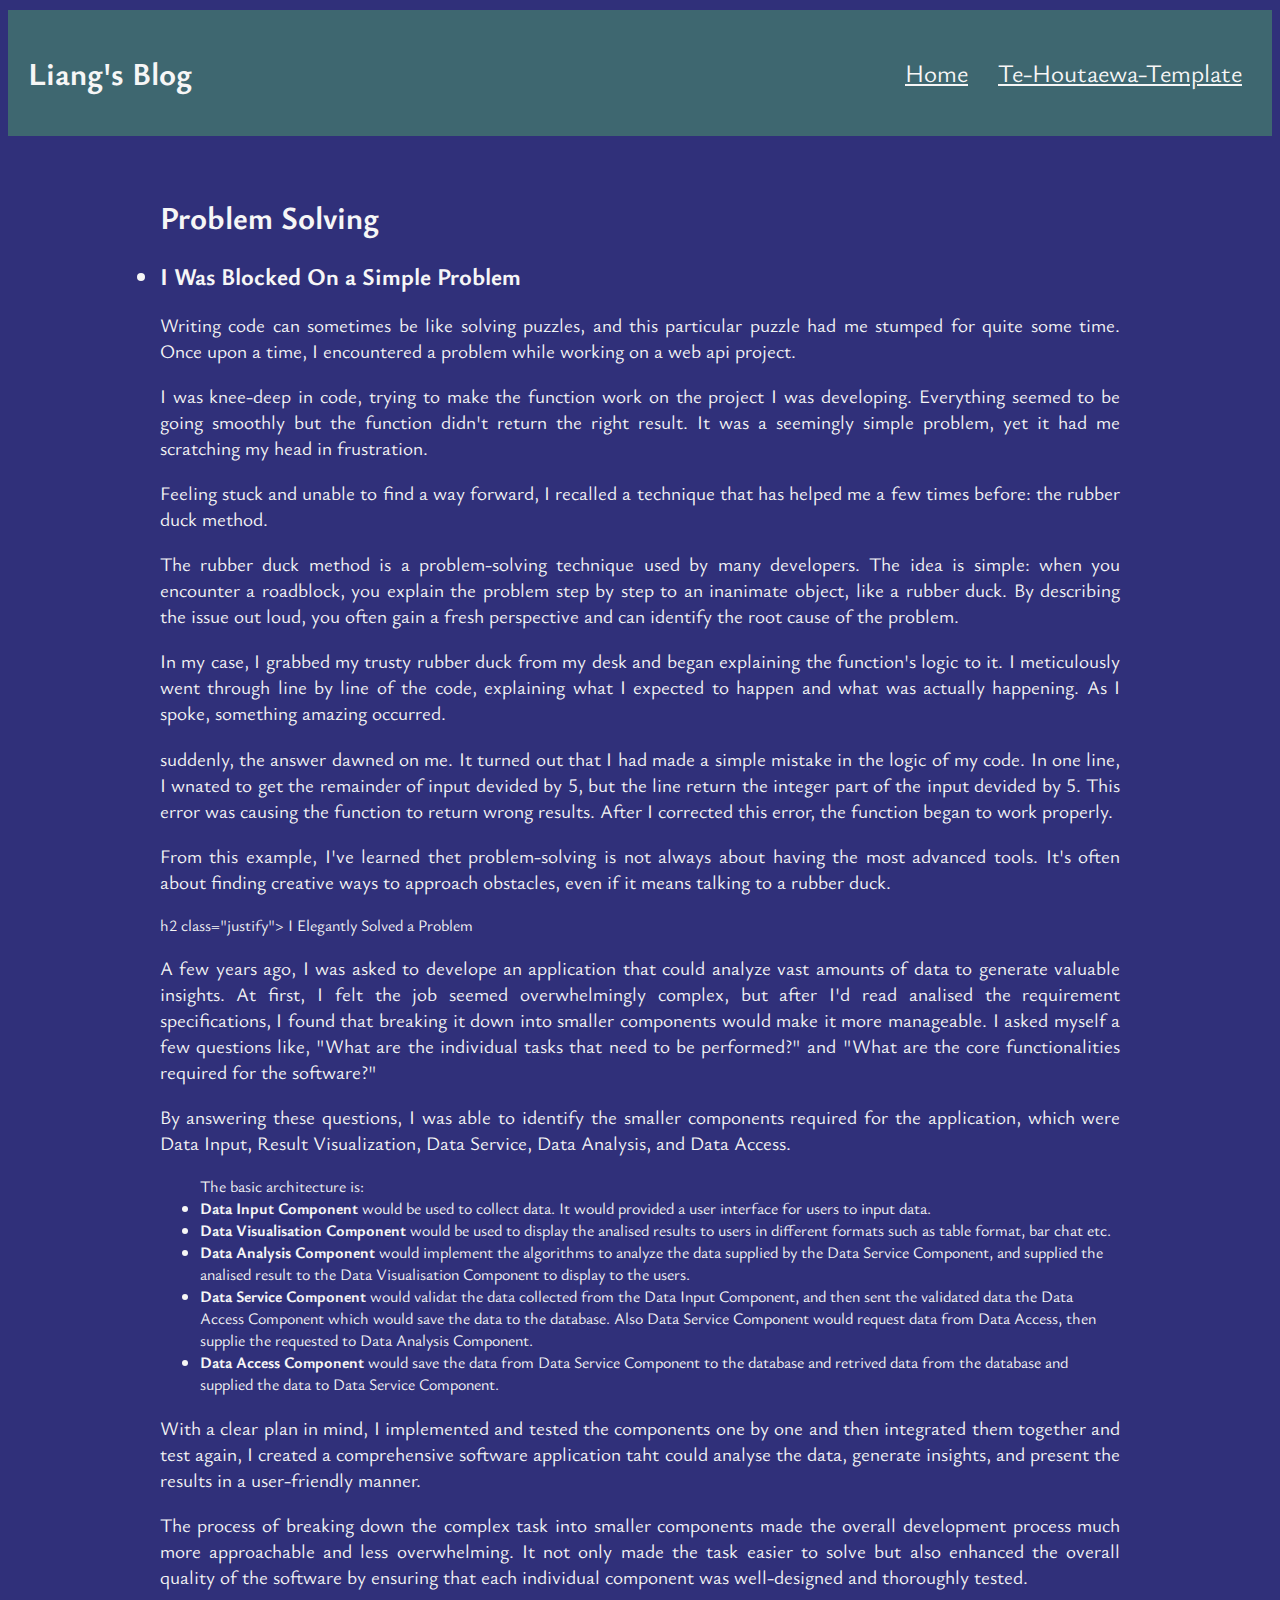
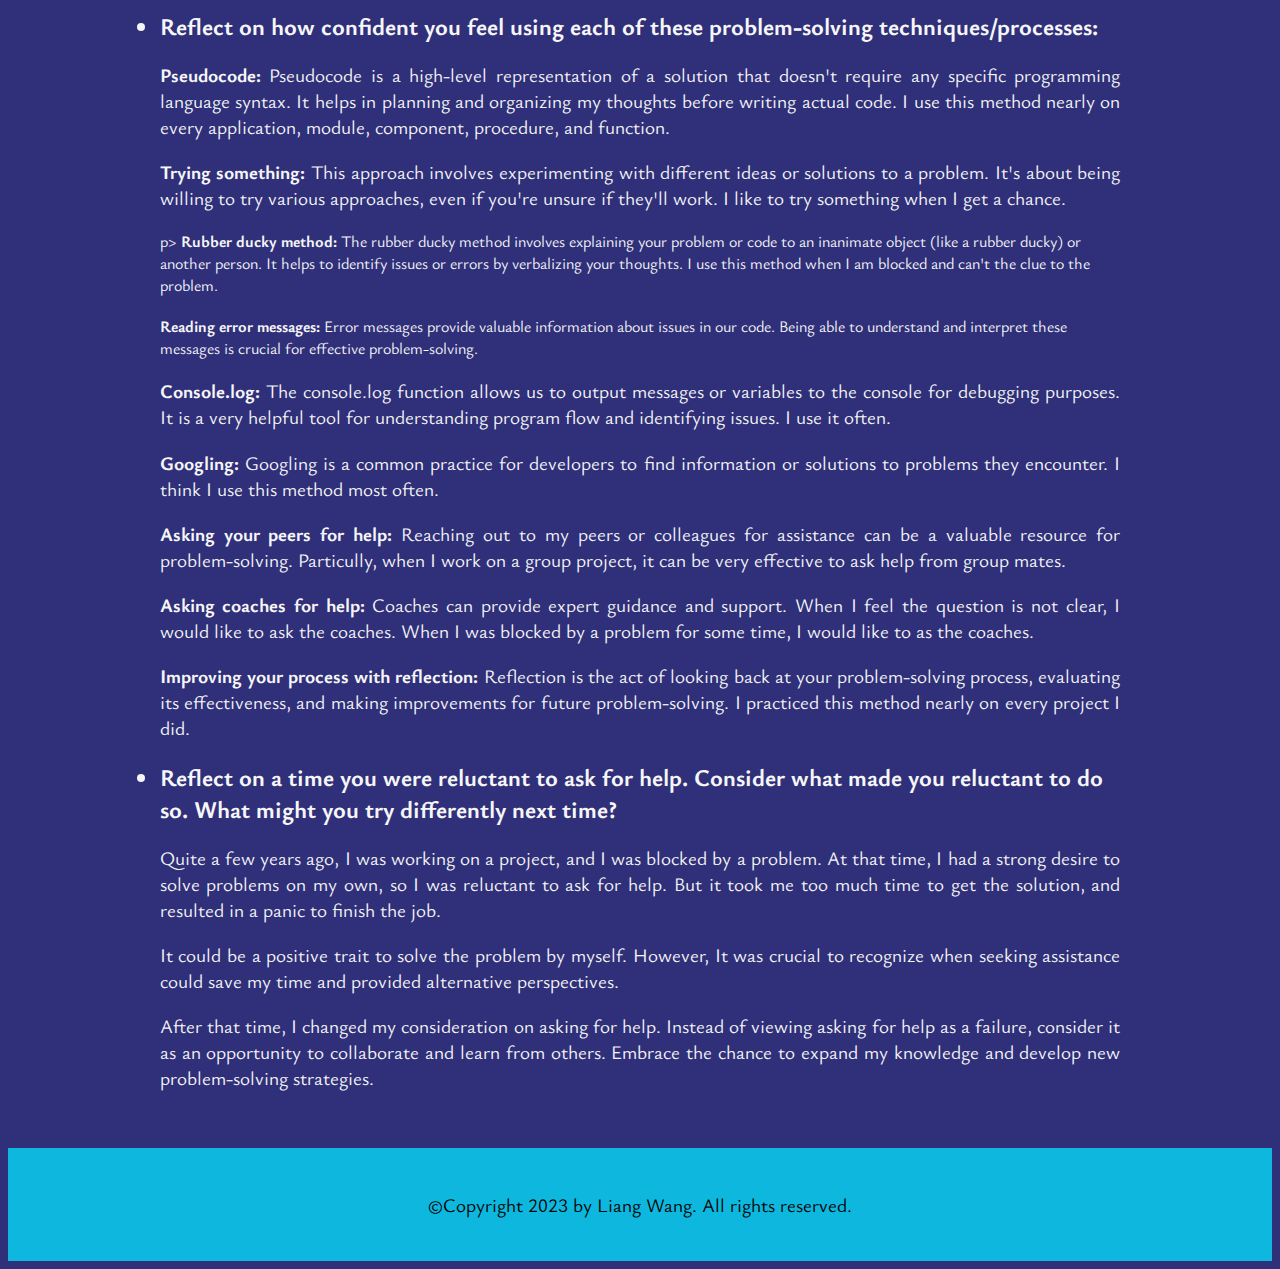
<file: blog/problem-solving.html>
<!DOCTYPE html>
<html>
  <head>
    <title>Problem Solving</title>
    <meta charset="UTF-8" />
    <meta name="viewport" content="width=device-width, initial-scale=1.0"> 
    <link
      href="../styles/main.css" rel="stylesheet" type="text/css" />
  </head>

  <body>
    <header class="header"> 
      <h1 id="menu-item">Liang's Blog</h1>
      <ul id="navigation">
        <li class="menu-item"><a href="../index.html" class="menu-link">Home</a></li>
        <li class="menu-item"><a href="te-houtaewa-template.html" class="menu-link">Te-Houtaewa-Template</a></li>
      </ul>
    </header>   
    <main class="main-content">
      <section class="main-content-section">
        <h1 class="main-content-section-h1">Problem Solving</h1>
        <h2><li>I Was Blocked On a Simple Problem</li></h2>
        <p>
          Writing code can sometimes be like solving puzzles, and this particular puzzle had me stumped for quite some time. Once upon a time, I encountered a problem while working on a web api project.
        </p>
        <p>
          I was knee-deep in code, trying to make the function work on the project I was developing. Everything seemed to be going smoothly but the function didn't return the right result. It was a seemingly simple problem, yet it had me scratching my head in frustration.
        </p>
        <p>
          Feeling stuck and unable to find a way forward, I recalled a technique that has helped me a few times before: the rubber duck method. 
        </p>
        <p>
          The rubber duck method is a problem-solving technique used by many developers. The idea is simple: when you encounter a roadblock, you explain the problem step by step to an inanimate object, like a rubber duck. By describing the issue out loud, you often gain a fresh perspective and can identify the root cause of the problem.
        </p>
        <p>
          In my case, I grabbed my trusty rubber duck from my desk and began explaining the function's logic to it. I meticulously went through line by line of the code, explaining what I expected to happen and what was actually happening. As I spoke, something amazing occurred.
        </p>
        <p>
           suddenly, the answer dawned on me. It turned out that I had made a simple mistake in the logic of my code. In one line, I wnated to get the remainder of input devided by 5, but the line return the integer part of the input devided by 5. This error was causing the function to return wrong results. After I corrected this error, the function began to work properly.
        </p>
        <p>
          From this example, I've learned thet problem-solving is not always about having the most advanced tools. It's often about finding creative ways to approach obstacles, even if it means talking to a rubber duck.
        </p>
        h2 class="justify"> I Elegantly Solved a Problem</h2>
        <p>
          A few years ago, I was asked to develope an application that could analyze vast amounts of data to generate valuable insights. At first, I felt the job seemed overwhelmingly complex, but after I'd read analised the requirement specifications, I found that breaking it down into smaller components would make it more manageable. I asked myself a few questions like, "What are the individual tasks that need to be performed?" and "What are the core functionalities required for the software?"
        </p>
        <p>
          By answering these questions, I was able to identify the smaller components required for the application, which were Data Input, Result Visualization, Data Service, Data Analysis, and Data Access.
        </p>
        <ul>
          The basic architecture is: 
          <li>
            <span>Data Input Component</span> would be used to collect data. It would provided a user interface for users to input data.
          </li>
            <li>
              <span>Data Visualisation Component</span> would be used to display the analised results to users in different formats such as table format, bar chat etc.
            </li>
            <li>
              <span>Data Analysis Component</span> would implement the algorithms to analyze the data supplied by the Data Service Component, and supplied the analised result to the Data Visualisation Component to display to the users.
            </li>
            <li>
              <span>Data Service Component</span> would validat the data collected from the Data Input Component, and then sent the validated data the Data Access Component which would save the data to the database. Also Data Service Component would request data from Data Access, then supplie the requested to Data Analysis Component.
            </li>
            <li>
              <span>Data Access Component</span> would save the data from Data Service Component to the database and retrived data from the database and supplied the data to Data Service Component. 
            </li>
        </ul>
        <p>
          With a clear plan in mind, I implemented and tested the components one by one and then integrated them together and test again, I created a comprehensive software application taht could analyse the data, generate insights, and present the results in a user-friendly manner.
        </p>
        <p>
          The process of breaking down the complex task into smaller components made the overall development process much more approachable and less overwhelming. It not only made the task easier to solve but also enhanced the overall quality of the software by ensuring that each individual component was well-designed and thoroughly tested.
        </p>

        <h2>
          <li>
            Reflect on how confident you feel using each of these problem-solving techniques/processes:
          </li>
        </h2>
          <p>
            <span>Pseudocode:</span>
            Pseudocode is a high-level representation of a solution that doesn't require any specific programming language syntax. It helps in planning and organizing my thoughts before writing actual code.
            I use this method nearly on every application, module, component, procedure, and function.
          </p>
          <p>
            <span>Trying something:</span>
            This approach involves experimenting with different ideas or solutions to a problem. It's about being willing to try various approaches, even if you're unsure if they'll work. I like to try something when I get a chance.
          </p>
          p>
            <span>Rubber ducky method:</span>
            The rubber ducky method involves explaining your problem or code to an inanimate object (like a rubber ducky) or another person. It helps to identify issues or errors by verbalizing your thoughts. I use this method when I am blocked and can't the clue to the problem.
          </p>
            <span>Reading error messages:</span>
            Error messages provide valuable information about issues in our code. Being able to understand and interpret these messages is crucial for effective problem-solving. 
          <p>
            <span>Console.log:</span>
            The console.log function allows us to output messages or variables to the console for debugging purposes. It is a very helpful tool for understanding program flow and identifying issues. I use it often.
          </p>
          <p>
            <span>Googling:</span>
            Googling is a common practice for developers to find information or solutions to problems they encounter.
            I think I use this method most often.
          </p>
          <p>
            <span>Asking your peers for help:</span>
            Reaching out to my peers or colleagues for assistance can be a valuable resource for problem-solving. Particully, when I work on a group project, it can be very effective to ask help from group mates.
          </p>
          <p>
          <span>Asking coaches for help:</span>
            Coaches can provide expert guidance and support. When I feel the question is not clear, I would like to ask the coaches. When I was blocked by a problem for some time, I would like to as the coaches.
          </p>
          <p>
          <span>Improving your process with reflection:</span>
            Reflection is the act of looking back at your problem-solving process, evaluating its effectiveness, and making improvements for future problem-solving. I practiced this method nearly on every project I did.
          </p>
          
          <h2>
            <li>
            Reflect on a time you were reluctant to ask for help. Consider what made you reluctant to do so. What might you try differently next time?
          </li>
            
          </h2>
          <p>
            Quite a few years ago, I was working on a project, and I was blocked by a problem.
            At that time, I had a strong desire to solve problems on my own, so I was reluctant to ask for help. But it took me too much time to get the solution, and resulted in a panic to finish the job.
          </p>
            <p>
              It could be a positive trait to solve the problem by myself. However, It was crucial to recognize when seeking assistance could save my time and provided alternative perspectives.
          </p>
          <p>
             After that time, I changed my consideration on asking for help. Instead of viewing asking for help as a failure, consider it as an opportunity to collaborate and learn from others. Embrace the chance to expand my knowledge and develop new problem-solving strategies.
          </p>
      </section>
    </main>
    <footer class="footer">
      <p>©Copyright 2023 by Liang Wang. All rights reserved.</p>
    </footer>
  </body>
</html>
</file>
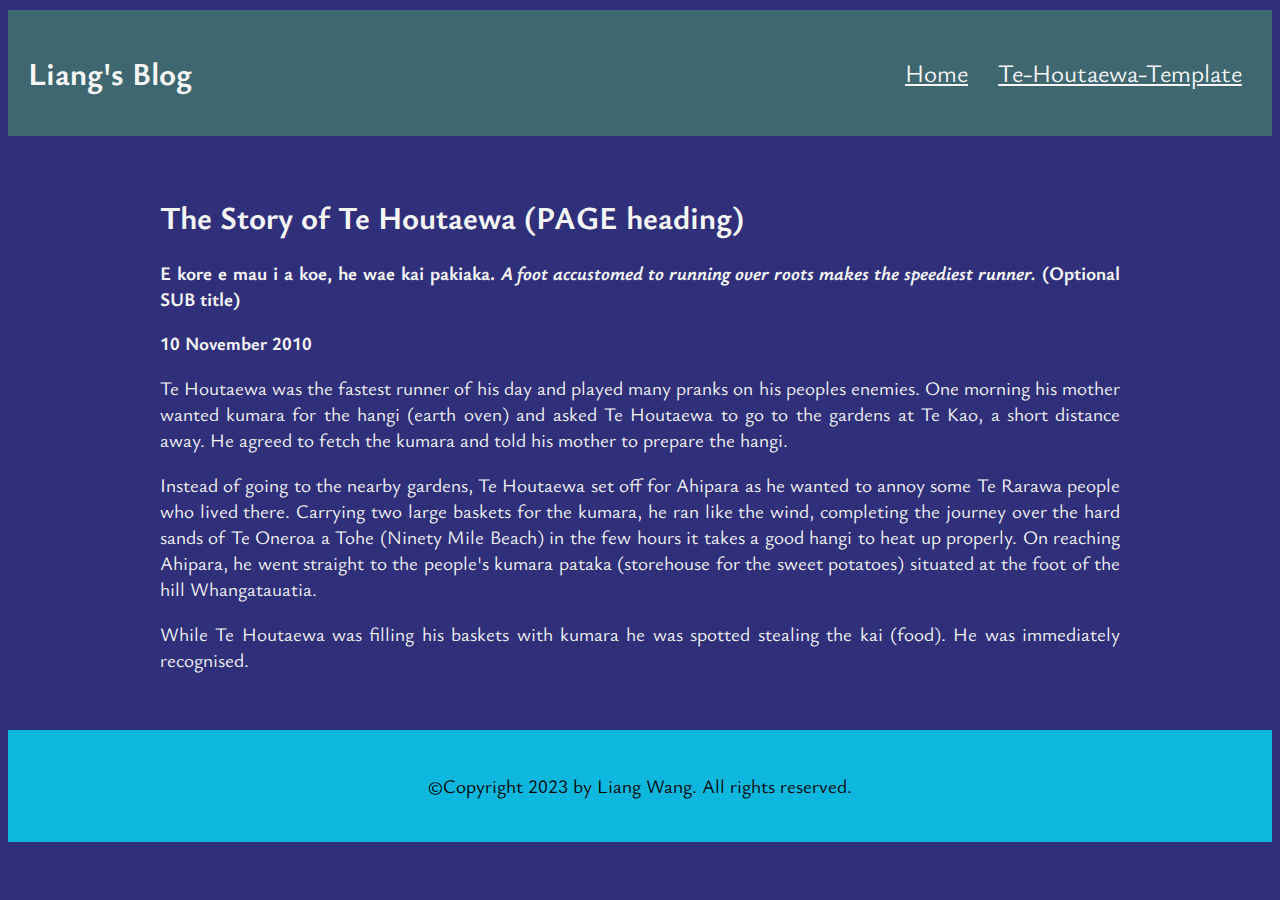
<file: blog/te-houtaewa-template.html>
<!DOCTYPE html>
<html>
  <head>
    <title>Stories and Legends (PAGE title)</title>
    <meta charset="UTF-8" />
    <meta name="viewport" content="width=device-width, initial-scale=1.0"> 
    <link
      href="../styles/main.css" rel="stylesheet" type="text/css" />
  </head>

  <body>
    <header class="header"> 
      <h1 id="menu-item">Liang's Blog</h1>
      <ul id="navigation">
        <li class="menu-item"><a href="../index.html" class="menu-link">Home</a></li>
        <li class="menu-item"><a href="te-houtaewa-template.html" class="menu-link">Te-Houtaewa-Template</a></li>
      </ul>
    </header>   
    <main class="main-content">
      <section class="main-content-section">
        <h1 class="main-content-section-h1">The Story of Te Houtaewa (PAGE heading)</h1>
        <h2 class="justify">E kore e mau i a koe, he wae kai pakiaka. <em class="justify">A foot accustomed to running over roots makes the speediest runner.</em> (Optional SUB title) </h2>
        <h3>10 November 2010</h3>
        <p>
          Te Houtaewa was the fastest runner of his day and played many pranks on his peoples enemies. One morning his mother wanted kumara for the hangi (earth oven) and asked Te Houtaewa to go to the gardens at Te Kao, a short distance away. He agreed to fetch the kumara and told his mother to prepare the hangi.
        </p>
        <p>
          Instead of going to the nearby gardens, Te Houtaewa set off for Ahipara as he wanted to annoy some Te Rarawa people who lived there. Carrying two large baskets for the kumara, he ran like the wind, completing the journey over the hard sands of Te Oneroa a Tohe (Ninety Mile Beach) in the few hours it takes a good hangi to heat up properly. On reaching Ahipara, he went straight to the people's kumara pataka (storehouse for the sweet potatoes) situated at the foot of the hill Whangatauatia.
        </p>
        <p>
          While Te Houtaewa was filling his baskets with kumara he was spotted stealing the kai (food). He was immediately recognised.
        </p>
      </section>
    </main>
    <footer class="footer">
      <p>©Copyright 2023 by Liang Wang. All rights reserved.</p>
    </footer>
  </body>
</html>
</file>
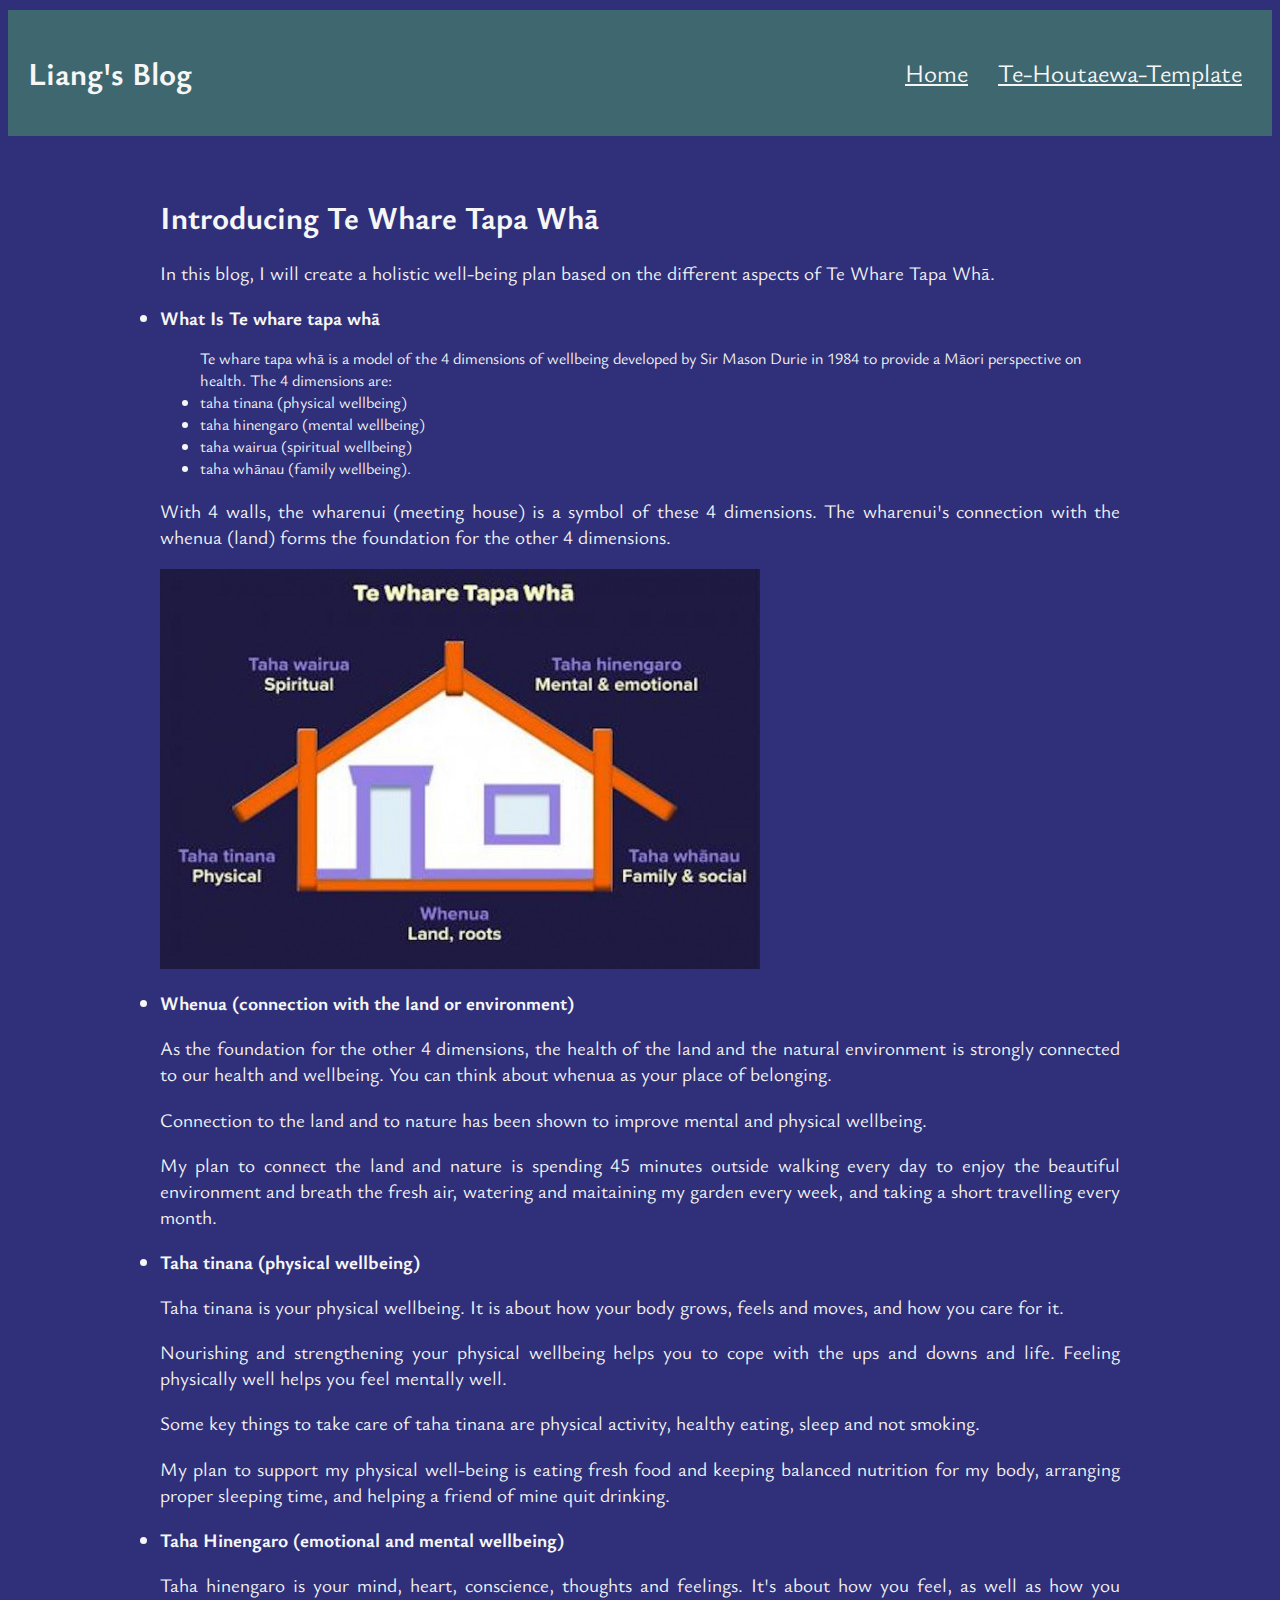
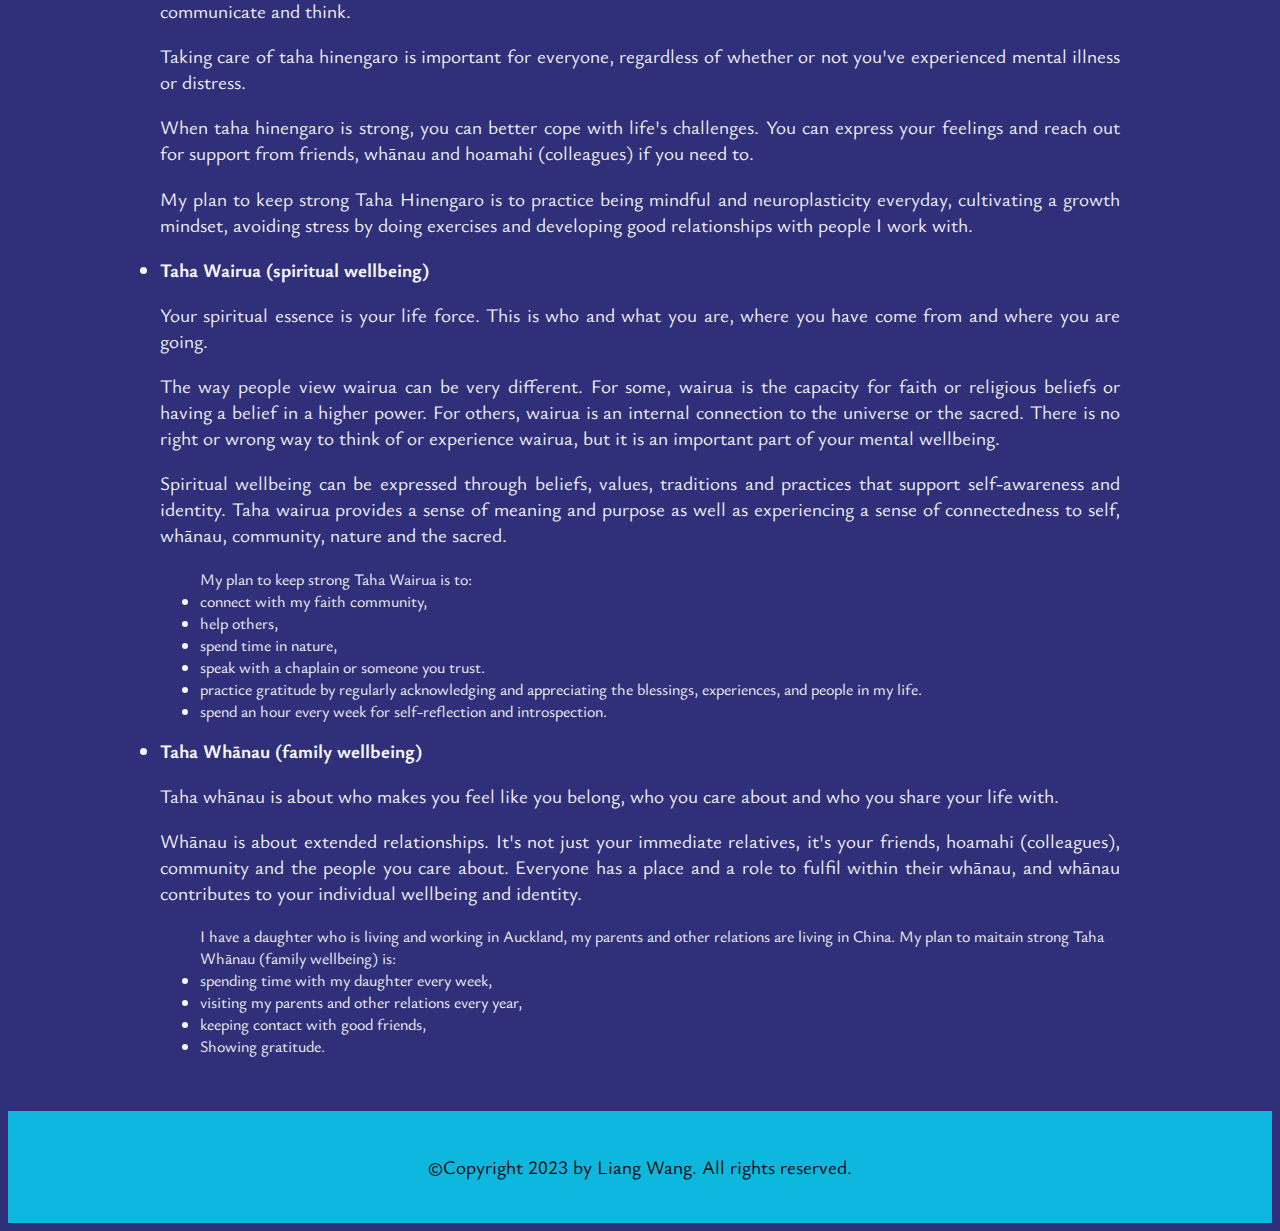
<file: blog/te-whare-tapa-wha.html>
<!DOCTYPE html>
<html>
  <head>
    <title>Introducing Te Whare Tapa Whā</title>
    <meta charset="UTF-8" />
    <meta
      name="viewport"
      content="width=device-width, initial-scale=1.0"
    />
    <link
      href="../styles/main.css"
      rel="stylesheet"
      type="text/css"
    />
  </head>

  <body>
    <header class="header">
      <h1 id="menu-item">Liang's Blog</h1>
      <ul id="navigation">
        <li class="menu-item">
          <a
            href="../index.html"
            class="menu-link"
            >Home</a
          >
        </li>
        <li class="menu-item">
          <a
            href="te-houtaewa-template.html"
            class="menu-link"
            >Te-Houtaewa-Template</a
          >
        </li>
      </ul>
    </header>
    <main class="main-content">
      <section class="main-content-section">
        <h1 class="main-content-section-h1">Introducing Te Whare Tapa Whā</h1>
        <p>
          In this blog, I will create a holistic well-being plan based on the
          different aspects of Te Whare Tapa Whā.
        </p>
        <h2 class="justify"><li>What Is Te whare tapa whā</li></h2>
        <ul>
          Te whare tapa whā is a model of the 4 dimensions of wellbeing
          developed by Sir Mason Durie in 1984 to provide a Māori perspective on
          health. The 4 dimensions are:
          <li>taha tinana (physical wellbeing)</li>
          <li>taha hinengaro (mental wellbeing)</li>
          <li>taha wairua (spiritual wellbeing)</li>
          <li>taha whānau (family wellbeing).</li>
        </ul>
        <p>
          With 4 walls, the wharenui (meeting house) is a symbol of these 4
          dimensions. The wharenui's connection with the whenua (land) forms the
          foundation for the other 4 dimensions.
        </p>
        <img
          class="image-example"
          src="../image/maori-health.jpg"
          alt="Maori Health"
        />
        <h2 class="justify">
          <li>Whenua (connection with the land or environment)</li>
        </h2>
        <p>
          As the foundation for the other 4 dimensions, the health of the land
          and the natural environment is strongly connected to our health and
          wellbeing. You can think about whenua as your place of belonging.
        </p>
        <p>
          Connection to the land and to nature has been shown to improve mental
          and physical wellbeing.
        </p>
        <p>
          My plan to connect the land and nature is spending 45 minutes outside
          walking every day to enjoy the beautiful environment and breath the
          fresh air, watering and maitaining my garden every week, and taking a
          short travelling every month.
        </p>
        <h2 class="justify"><li>Taha tinana (physical wellbeing)</li></h2>
        <p>
          Taha tinana is your physical wellbeing. It is about how your body
          grows, feels and moves, and how you care for it.
        </p>
        <p>
          Nourishing and strengthening your physical wellbeing helps you to cope
          with the ups and downs and life. Feeling physically well helps you
          feel mentally well.
        </p>
        <p>
          Some key things to take care of taha tinana are physical activity,
          healthy eating, sleep and not smoking.
        </p>
        <p>
          My plan to support my physical well-being is eating fresh food and
          keeping balanced nutrition for my body, arranging proper sleeping
          time, and helping a friend of mine quit drinking.
        </p>
        <h2 class="justify">
          <li>Taha Hinengaro (emotional and mental wellbeing)</li>
        </h2>
        <p>
          Taha hinengaro is your mind, heart, conscience, thoughts and feelings.
          It's about how you feel, as well as how you communicate and think.
        </p>
        <p>
          Taking care of taha hinengaro is important for everyone, regardless of
          whether or not you've experienced mental illness or distress.
        </p>
        <p>
          When taha hinengaro is strong, you can better cope with life's
          challenges. You can express your feelings and reach out for support
          from friends, whānau and hoamahi (colleagues) if you need to.
        </p>
        <p>
          My plan to keep strong Taha Hinengaro is to practice being mindful and
          neuroplasticity everyday, cultivating a growth mindset, avoiding
          stress by doing exercises and developing good relationships with
          people I work with.
        </p>

        <h2 class="justify"><li>Taha Wairua (spiritual wellbeing)</li></h2>
        <p>
          Your spiritual essence is your life force. This is who and what you
          are, where you have come from and where you are going.
        </p>
        <p>
          The way people view wairua can be very different. For some, wairua is
          the capacity for faith or religious beliefs or having a belief in a
          higher power. For others, wairua is an internal connection to the
          universe or the sacred. There is no right or wrong way to think of or
          experience wairua, but it is an important part of your mental
          wellbeing.
        </p>
        <p>
          Spiritual wellbeing can be expressed through beliefs, values,
          traditions and practices that support self-awareness and identity.
          Taha wairua provides a sense of meaning and purpose as well as
          experiencing a sense of connectedness to self, whānau, community,
          nature and the sacred.
        </p>
        <ul>
          My plan to keep strong Taha Wairua is to:
          <li>connect with my faith community,</li>
          <li>help others,</li>
          <li>spend time in nature,</li>
          <li>speak with a chaplain or someone you trust.</li>
          <li>
            practice gratitude by regularly acknowledging and appreciating the
            blessings, experiences, and people in my life.
          </li>
          <li>
            spend an hour every week for self-reflection and introspection.
          </li>
        </ul>
        <h2 class="justify"><li>Taha Whānau (family wellbeing)</li></h2>
        <p>
          Taha whānau is about who makes you feel like you belong, who you care
          about and who you share your life with.
        </p>
        <p>
          Whānau is about extended relationships. It's not just your immediate
          relatives, it's your friends, hoamahi (colleagues), community and the
          people you care about. Everyone has a place and a role to fulfil
          within their whānau, and whānau contributes to your individual
          wellbeing and identity.
        </p>
        <ul>
          I have a daughter who is living and working in Auckland, my parents
          and other relations are living in China. My plan to maitain strong
          Taha Whānau (family wellbeing) is:
          <li>spending time with my daughter every week,</li>
          <li>visiting my parents and other relations every year,</li>
          <li>keeping contact with good friends,</li>
          <li>Showing gratitude.</li>
        </ul>
      </section>
    </main>
    <footer class="footer">
      <p>©Copyright 2023 by Liang Wang. All rights reserved.</p>
    </footer>
  </body>
</html>
</file>
<file: styles/main.css>
@import url('https://fonts.googleapis.com/css2?family=Ysabeau+Office&display=swap');
.header {
  background-color: #3e6770;
  display: flex;
  justify-content: space-between;
  align-items: center;
  margin-right: auto;
  margin-top: 10px;
  padding: 20px;
}

#navigation {
  display: flex;
  justify-content: space-around;
  padding-left: 10px;
  padding-right: 10px;
}

.menu-item {
  display: flex;
  align-items: center;
  font-size: 25px;
  margin-left: 30px;
}

.menu-link {
  color: #f6f6f6;
}

.inline-link {
  color: #f6f6f6;
}

.header-menu {
  display: flex;
  gap: 80px;
}

.header-menu-link {
  font-family: 'Ysabeau Office', 'Helvetica', Sans-Serif;
  font-size: 1.5rem;
  font-weight: 600;
  color: #0ac7f1;
  text-decoration: none;
}

body {
  background-color: rgb(48, 48, 122);
  color: #f6f6f6;
  font-family: 'Ysabeau Office', 'Ysabeau Office', 'Helvetica', Sans-Serif;
}

h1,
h2,
h3 {
  font-family: 'Ysabeau Office', 'Helvetica', Sans-Serif;
}

.main-content {
  max-width: 88%;
  position: relative;
  padding: 3% 12%;
  display: flex;
  align-items: center;
  justify-content: space-between;
  gap: 50px;
}

.home-content {
  margin-top: 50px;
  margin-left: auto;
  margin-right: auto;
  margin-bottom: 100px;
  max-width: 350px;
  align-self: auto;
}

.main-content-section {
  max-width: 100%;
  flex-direction: column;
}

.blog-content {
  max-width: 100%;
  display: flex;
  flex-direction: column;
}

.blog-content-wrap {
  max-width: 100%;
  padding: 3px;
  margin: 3px;
  display: block;
}

p,
.justify {
  font-size: 1.2rem;
  text-align: justify;
  text-justify: inter-word;
}

.main-content-section-h1 {
  font-size: 2rem;
}

.div-links {
  display: flex;
  flex-direction: column;
  justify-content: space-between;
  align-items: center;
  gap: 32px;
}

.link {
  display: flex;
  justify-content: center;
  border: 2px solid #22d4fd;
  width: 100%;
  text-align: center;
  border-radius: 8px;
  font-size: 1.5rem;
  font-weight: 550;
  padding: 20px 0;
  text-decoration: none;
  color: #f6f6f6;
  font-family: 'Ysabeau Office', 'Helvetica', Sans-Serif;
  min-height: 50px;
  align-items: center;
}

.link:hover {
  background-color: #352d2d;
}

img {
  max-width: 100%;
  height: auto;
}

.image-wrap {
  max-width: 100%;
  display: flex;
}

code {
  font-family: monospace;
  background-color: black;
  white-space: pre;
  -webkit-over-flow-scrolling: touch;
  overflow-x: scroll;
  display: block;
  max-width: 100%;
  min-width: 100%;
  font-family: SFMono-Regular, Consolas, Liberation Mono, Menlo, monospace;
  font-size: 16px;
  padding: 15px 20px 12px 22px;
  line-height: 1.75;
  border-radius: 8px;
}

span {
  font-weight: bold;
}

.footer {
  padding: 24px;
  color: black;
  background-color: #0db7dd;
  text-align: center;
  font-family: 'Ysabeau Office', 'Helvetica', Sans-Serif;
  font-size: 24px;
  font-weight: 400;
}

.footer p {
  text-align: center;
}

@media (max-width: 900px) {
  .header {
    padding: 10%;
  }

  .header-menu {
    justify-content: center;
  }

  .main-content {
    flex-direction: column;
    gap: 50px;
  }

  .main-content-section {
    width: auto;
  }
}

@media (max-width: 768px) {
  .image-wrap {
    display: block;
  }
}
</file>
